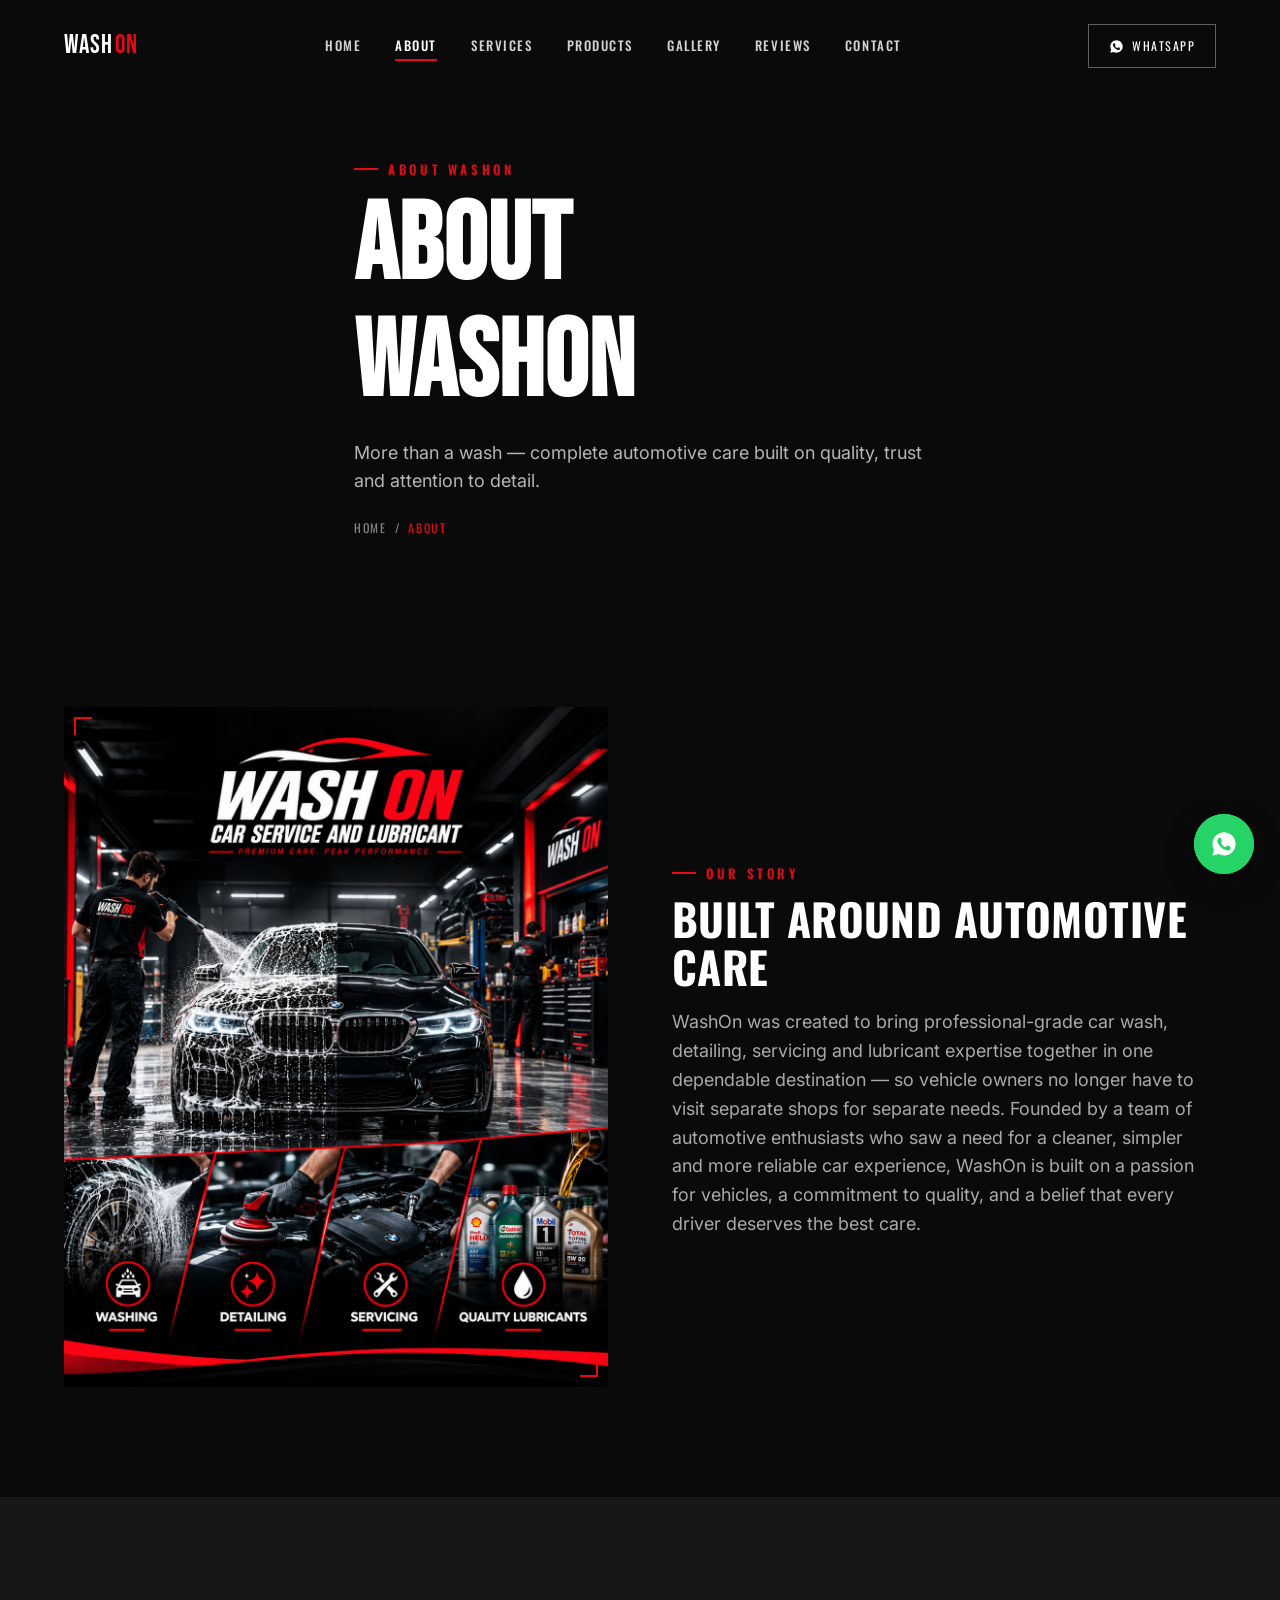
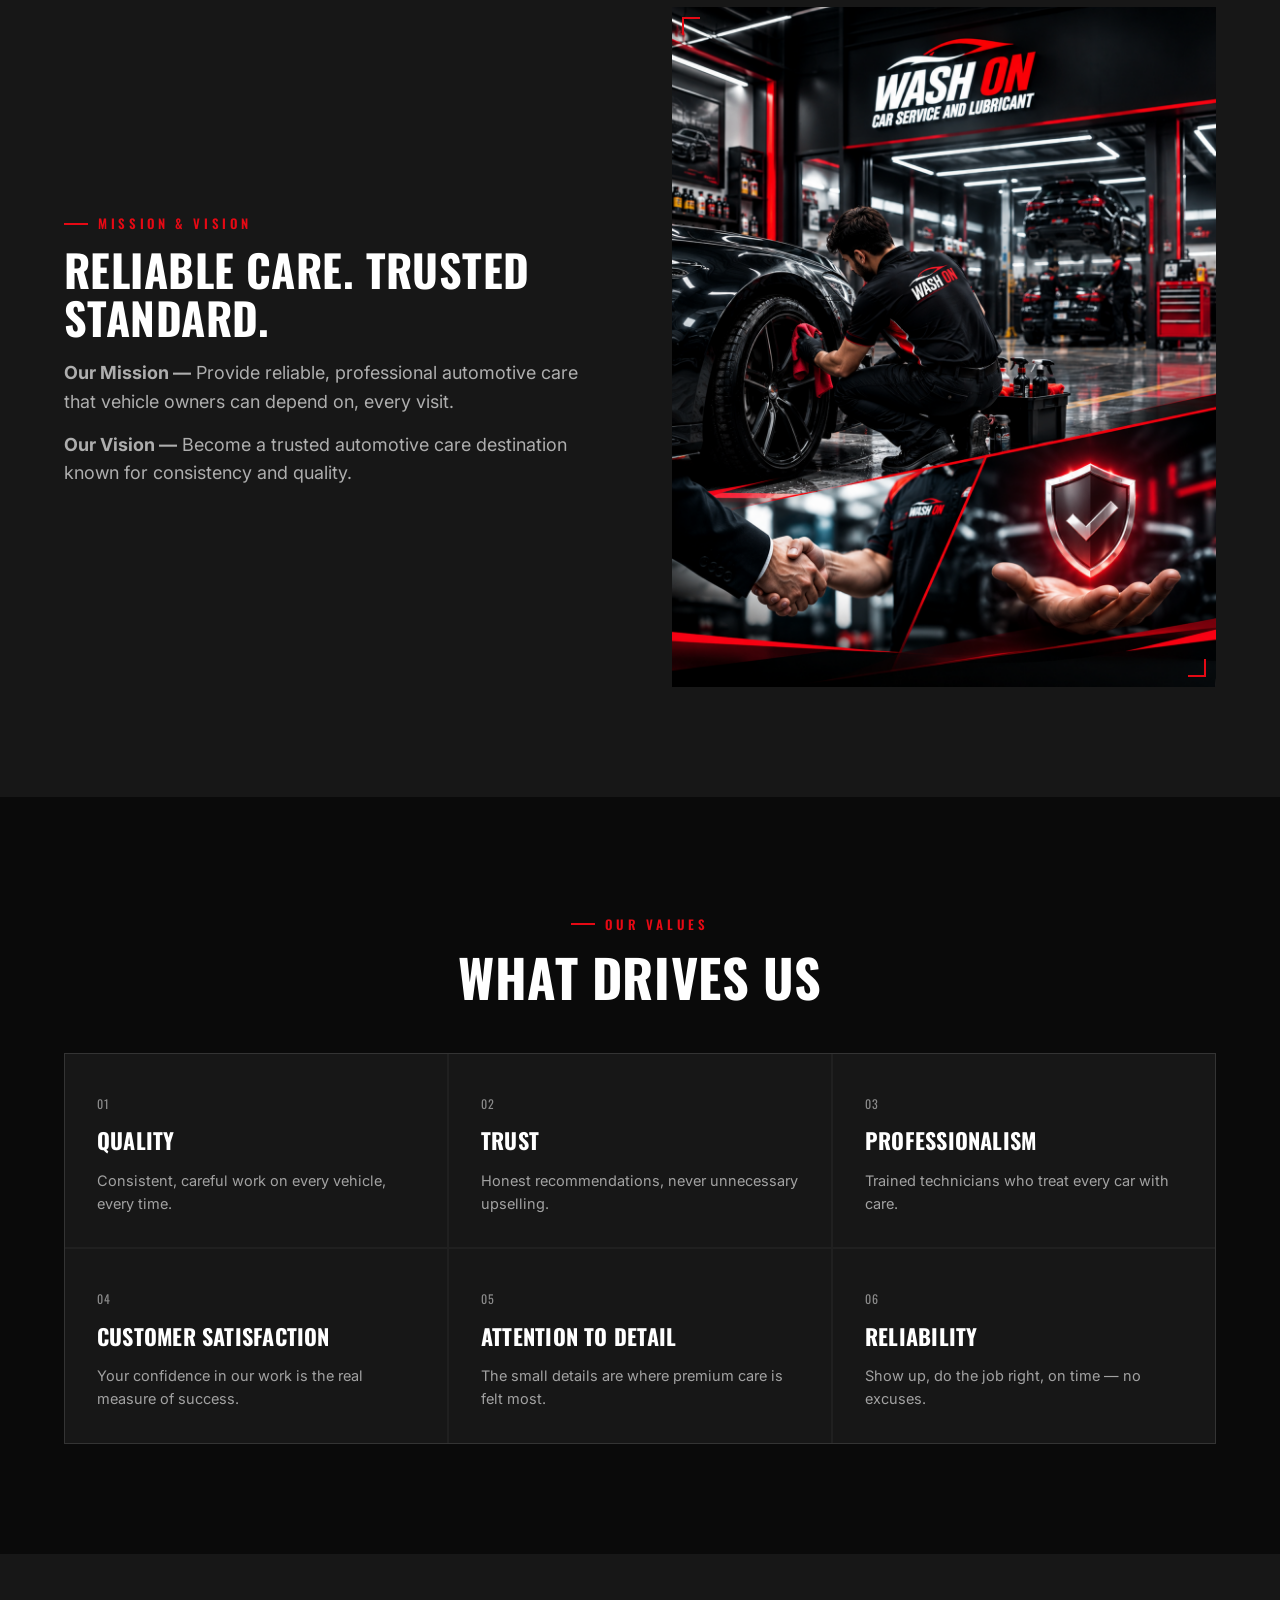
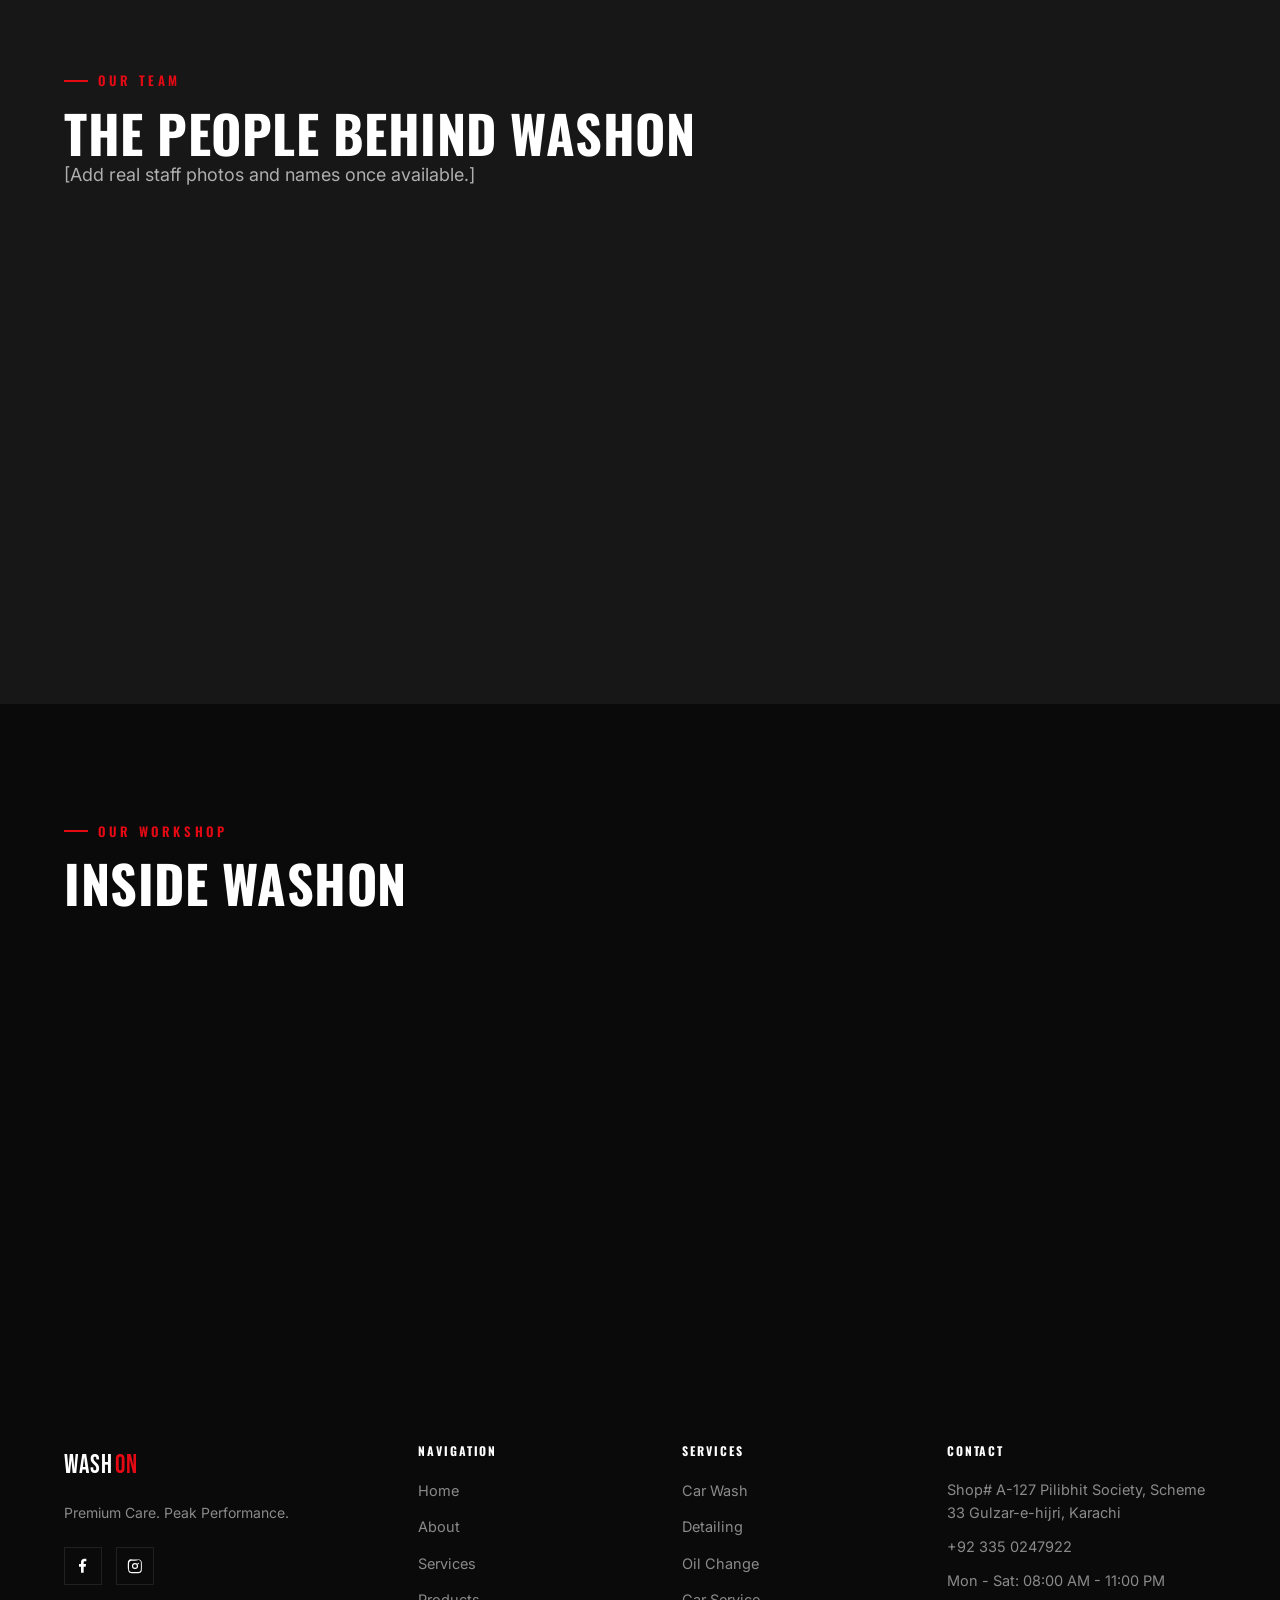
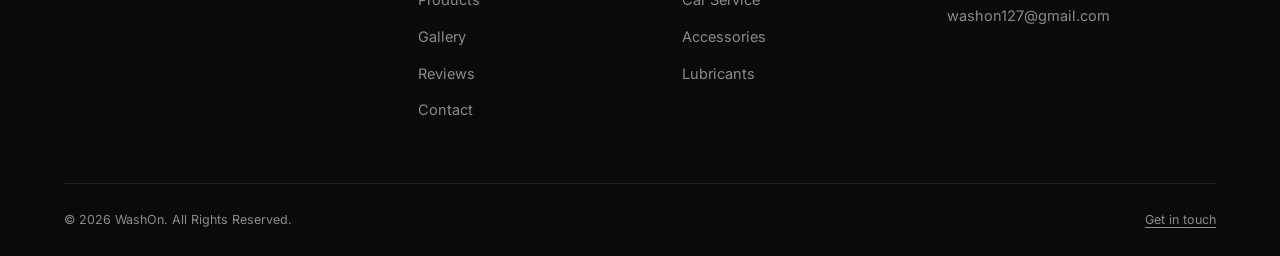
<file: about.html>
<!DOCTYPE html>
<html lang="en">
<head>
<meta charset="UTF-8">
<meta name="viewport" content="width=device-width, initial-scale=1.0">
<title>About WashOn | Premium Automotive Care</title>
<meta name="description" content="Learn about WashOn's mission, vision and values — a professional automotive service built around quality, trust and attention to detail.">
<link rel="canonical" href="https://carwashon.com/about.html">
<meta property="og:type" content="website">
<meta property="og:title" content="About WashOn | Premium Automotive Care">
<meta property="og:description" content="More than a wash — complete car care built on quality, trust and professionalism.">
<meta property="og:url" content="https://carwashon.com/about.html">
<link rel="icon" href="assets/icons/favicon.png" type="image/svg+xml">
<link rel="stylesheet" href="css/style.css">
<link rel="stylesheet" href="css/animations.css">
<link rel="stylesheet" href="css/responsive.css">
</head>
<body>

<div id="loader" aria-hidden="true">
  <div class="loader-mark">WASH<span>ON</span></div>
  <div class="loader-tag">Premium Care. Peak Performance.</div>
  <div class="loader-line"></div>
</div>
<div id="page-transition"></div>
<div id="scroll-progress"></div>

<header class="site-header">
  <div class="container">
    <a href="index.html" class="logo">WASH<span>ON</span></a>
    <nav class="main-nav">
      <ul>
        <li><a href="index.html">Home</a></li>
        <li><a href="about.html">About</a></li>
        <li><a href="services.html">Services</a></li>
        <li><a href="products.html">Products</a></li>
        <li><a href="gallery.html">Gallery</a></li>
        <li><a href="reviews.html">Reviews</a></li>
        <li><a href="contact.html">Contact</a></li>
      </ul>
    </nav>
    <div class="header-cta">
      <a href="#" class="header-whatsapp" data-whatsapp-link>
        <svg viewBox="0 0 24 24" fill="currentColor"><path d="M12.04 2C6.58 2 2.13 6.45 2.13 11.91c0 1.75.46 3.45 1.32 4.95L2.05 22l5.32-1.39a9.9 9.9 0 0 0 4.67 1.19h.01c5.46 0 9.9-4.45 9.9-9.9C21.95 6.45 17.5 2 12.04 2Zm5.8 14.13c-.24.68-1.4 1.3-1.93 1.38-.5.08-1.12.11-1.8-.11-.42-.13-.96-.31-1.65-.6-2.9-1.25-4.8-4.16-4.94-4.35-.14-.19-1.18-1.57-1.18-3 0-1.42.75-2.12 1.02-2.41.27-.29.58-.36.78-.36.19 0 .39 0 .56.01.18.01.42-.07.65.5.24.58.82 2 .89 2.15.07.15.11.32.02.51-.09.19-.14.3-.28.46-.14.16-.29.36-.42.48-.14.13-.28.28-.12.55.16.27.71 1.17 1.52 1.89 1.05.93 1.93 1.22 2.2 1.36.27.14.43.11.59-.07.16-.18.68-.79.87-1.06.18-.27.36-.22.6-.13.24.09 1.55.73 1.82.87.27.13.44.19.51.3.07.11.07.63-.17 1.31Z"/></svg>
        WhatsApp
      </a>
    </div>
    <button class="hamburger" aria-label="Open menu" aria-expanded="false">
      <span></span><span></span><span></span>
    </button>
  </div>
</header>

<nav class="mobile-nav" aria-hidden="true">
  <ul>
    <li><a href="index.html">Home</a></li>
    <li><a href="about.html">About</a></li>
    <li><a href="services.html">Services</a></li>
    <li><a href="products.html">Products</a></li>
    <li><a href="gallery.html">Gallery</a></li>
    <li><a href="reviews.html">Reviews</a></li>
    <li><a href="contact.html">Contact</a></li>
  </ul>
  <a href="#" class="btn btn-primary" data-whatsapp-link>Message on WhatsApp</a>
</nav>

<main id="main-content">

  <section class="page-hero">
    <div class="ph-bg"><div class="photo ph-fallback" data-label="WashOn"></div></div>
    <div class="container">
      <p class="eyebrow">About WashOn</p>
      <h1>About<br>WashOn</h1>
      <p class="lead">More than a wash — complete automotive care built on quality, trust and attention to detail.</p>
      <div class="breadcrumb"><a href="index.html">Home</a><span>/</span><span class="accent">About</span></div>
    </div>
  </section>

  <!-- OUR STORY -->
  <section class="section">
    <div class="container split">
      <div class="split-media photo hud" data-reveal="left" data-label="Our Story">
        <img src="assets\images\about-washon.png" alt="WashOn team at work" loading="lazy">
      </div>
      <div class="split-copy" data-reveal="right">
        <p class="eyebrow">Our Story</p>
        <h2>Built Around Automotive Care</h2>
        <p class="lead">WashOn was created to bring professional-grade car wash, detailing, servicing and lubricant expertise together in one dependable destination — so vehicle owners no longer have to visit separate shops for separate needs. Founded by a team of automotive enthusiasts who saw a need for a cleaner, simpler and more reliable car experience, WashOn is built on a passion for vehicles, a commitment to quality, and a belief that every driver deserves the best care.</p>
      </div>
    </div>
  </section>

  <!-- MISSION / VISION -->
  <section class="section light-bg">
    <div class="container split reverse">
      <div class="split-copy" data-reveal="left">
        <p class="eyebrow">Mission &amp; Vision</p>
        <h2>Reliable Care. Trusted Standard.</h2>
        <p class="lead"><strong>Our Mission —</strong> Provide reliable, professional automotive care that vehicle owners can depend on, every visit.</p>
        <p class="lead" style="margin-top:14px"><strong>Our Vision —</strong> Become a trusted automotive care destination known for consistency and quality.</p>
      </div>
      <div class="split-media photo hud" data-reveal="right" data-label="Our Mission">
        <img src="assets\images\service-bay.png" alt="WashOn service bay" loading="lazy">
      </div>
    </div>
  </section>

  <!-- VALUES -->
<section class="section">
  <style>
    #our-values .services-grid {
      display: grid !important;
      grid-template-columns: repeat(3, 1fr) !important;
      gap: 24px;
    }
    @media (max-width: 900px) {
      #our-values .services-grid {
        grid-template-columns: repeat(2, 1fr) !important;
      }
    }
    @media (max-width: 600px) {
      #our-values .services-grid {
        grid-template-columns: 1fr !important;
      }
    }
  </style>

  <div class="container">
    <div class="section-head center">
      <p class="eyebrow">Our Values</p>
      <h2>What Drives Us</h2>
    </div>
    <div class="services-grid">
      <article class="service-card">
        <span class="sc-num">01</span>
        <h3>Quality</h3>
        <p>Consistent, careful work on every vehicle, every time.</p>
      </article>
      <article class="service-card">
        <span class="sc-num">02</span>
        <h3>Trust</h3>
        <p>Honest recommendations, never unnecessary upselling.</p>
      </article>
      <article class="service-card">
        <span class="sc-num">03</span>
        <h3>Professionalism</h3>
        <p>Trained technicians who treat every car with care.</p>
      </article>
      <article class="service-card">
        <span class="sc-num">04</span>
        <h3>Customer Satisfaction</h3>
        <p>Your confidence in our work is the real measure of success.</p>
      </article>
      <article class="service-card">
        <span class="sc-num">05</span>
        <h3>Attention to Detail</h3>
        <p>The small details are where premium care is felt most.</p>
      </article>
      <article class="service-card">
        <span class="sc-num">06</span>
        <h3>Reliability</h3>
        <p>Show up, do the job right, on time — no excuses.</p>
      </article>
    </div>
  </div>
</section>

  <!-- TEAM -->
  <section class="section light-bg">
    <div class="container">
      <div class="section-head" data-reveal="up">
        <p class="eyebrow">Our Team</p>
        <h2>The People Behind WashOn</h2>
        <p class="lead">[Add real staff photos and names once available.]</p>
      </div>
      <div class="products-grid" data-stagger>
        <div class="product-card hud">
          <div class="photo pc-photo" data-label="Team"><img src="https://loremflickr.com/600/600/mechanic,portrait?lock=303" alt="WashOn technician" loading="lazy"></div>
          <div class="pc-body"><span class="pc-cat">Technician</span><h3>[Team Member Name]</h3></div>
        </div>
        <div class="product-card hud">
          <div class="photo pc-photo" data-label="Team"><img src="https://loremflickr.com/600/600/mechanic,work?lock=304" alt="WashOn technician" loading="lazy"></div>
          <div class="pc-body"><span class="pc-cat">Detailing Specialist</span><h3>[Team Member Name]</h3></div>
        </div>
        <div class="product-card hud">
          <div class="photo pc-photo" data-label="Team"><img src="https://loremflickr.com/600/600/autotechnician?lock=305" alt="WashOn technician" loading="lazy"></div>
          <div class="pc-body"><span class="pc-cat">Service Advisor</span><h3>[Team Member Name]</h3></div>
        </div>
        <div class="product-card hud">
          <div class="photo pc-photo" data-label="Team"><img src="https://loremflickr.com/600/600/carworkshop,staff?lock=306" alt="WashOn technician" loading="lazy"></div>
          <div class="pc-body"><span class="pc-cat">Workshop Lead</span><h3>[Team Member Name]</h3></div>
        </div>
      </div>
    </div>
  </section>

  <!-- WORKSHOP -->
  <section class="section">
    <div class="container">
      <div class="section-head" data-reveal="up">
        <p class="eyebrow">Our Workshop</p>
        <h2>Inside WashOn</h2>
      </div>
      <div class="gallery-grid" data-stagger>
        <a class="g-item hud" href="gallery.html"><div class="photo" data-label="Washing Area"><img src="https://loremflickr.com/700/700/carwashbay?lock=307" alt="Washing area" loading="lazy"></div><span class="g-item-cat">Washing Area</span></a>
        <a class="g-item hud" href="gallery.html"><div class="photo" data-label="Detailing Area"><img src="https://loremflickr.com/700/700/detailingbay?lock=308" alt="Detailing area" loading="lazy"></div><span class="g-item-cat">Detailing Area</span></a>
        <a class="g-item hud" href="gallery.html"><div class="photo" data-label="Oil Change Area"><img src="https://loremflickr.com/700/700/oilchangebay?lock=309" alt="Oil change area" loading="lazy"></div><span class="g-item-cat">Oil Change Area</span></a>
        <a class="g-item hud" href="gallery.html"><div class="photo" data-label="Equipment"><img src="https://loremflickr.com/700/700/garageequipment?lock=310" alt="Workshop equipment" loading="lazy"></div><span class="g-item-cat">Equipment</span></a>
      </div>
    </div>
  </section>

</main>

<footer class="site-footer">
  <div class="container">
    <div class="footer-grid">
      <div class="footer-brand">
        <a href="index.html" class="logo">WASH<span>ON</span></a>
        <p>Premium Care. Peak Performance.</p>
        <div class="footer-social">
          <a href="#" aria-label="Facebook" data-facebook><svg viewBox="0 0 24 24"><path d="M13 22v-9h3l.5-4H13V7c0-1.2.4-2 2.2-2H17V1.3C16.6 1.2 15.4 1 14 1c-3 0-5 1.8-5 5.2V9H6v4h3v9h4z"/></svg></a>
          <a href="#" aria-label="Instagram" data-instagram><svg viewBox="0 0 24 24"><path d="M12 2.2c3.2 0 3.6 0 4.8.07 1.2.06 2 .25 2.5.42.6.24 1 .53 1.5 1s.8.9 1 1.5c.17.5.36 1.3.42 2.5.07 1.2.07 1.6.07 4.8s0 3.6-.07 4.8c-.06 1.2-.25 2-.42 2.5a4 4 0 0 1-1 1.5 4 4 0 0 1-1.5 1c-.5.17-1.3.36-2.5.42-1.2.07-1.6.07-4.8.07s-3.6 0-4.8-.07c-1.2-.06-2-.25-2.5-.42a4 4 0 0 1-1.5-1 4 4 0 0 1-1-1.5c-.17-.5-.36-1.3-.42-2.5C1.2 15.6 1.2 15.2 1.2 12s0-3.6.07-4.8c.06-1.2.25-2 .42-2.5a4 4 0 0 1 1-1.5 4 4 0 0 1 1.5-1c.5-.17 1.3-.36 2.5-.42C7.9 2.2 8.3 2.2 12 2.2zm0 1.8c-3.15 0-3.52 0-4.76.07-1 .05-1.5.2-1.86.34-.47.18-.8.4-1.15.75s-.57.68-.75 1.15c-.14.36-.3.87-.34 1.86C3.02 8.4 3 8.77 3 12s0 3.52.07 4.76c.05 1 .2 1.5.34 1.86.18.47.4.8.75 1.15s.68.57 1.15.75c.36.14.87.3 1.86.34 1.24.07 1.6.07 4.76.07s3.52 0 4.76-.07c1-.05 1.5-.2 1.86-.34.47-.18.8-.4 1.15-.75s.57-.68.75-1.15c.14-.36.3-.87.34-1.86.07-1.24.07-1.6.07-4.76s0-3.52-.07-4.76c-.05-1-.2-1.5-.34-1.86a2.2 2.2 0 0 0-.75-1.15 2.2 2.2 0 0 0-1.15-.75c-.36-.14-.87-.3-1.86-.34C15.52 4 15.15 4 12 4zm0 3.4a4.6 4.6 0 1 1 0 9.2 4.6 4.6 0 0 1 0-9.2zm0 1.8a2.8 2.8 0 1 0 0 5.6 2.8 2.8 0 0 0 0-5.6zm4.8-2a1.1 1.1 0 1 1 0 2.2 1.1 1.1 0 0 1 0-2.2z"/></svg></a>
        </div>
      </div>
      <div class="footer-col">
        <h4>Navigation</h4>
        <ul>
          <li><a href="index.html">Home</a></li>
          <li><a href="about.html">About</a></li>
          <li><a href="services.html">Services</a></li>
          <li><a href="products.html">Products</a></li>
          <li><a href="gallery.html">Gallery</a></li>
          <li><a href="reviews.html">Reviews</a></li>
          <li><a href="contact.html">Contact</a></li>
        </ul>
      </div>
      <div class="footer-col">
        <h4>Services</h4>
        <ul>
          <li><a href="services.html#car-wash">Car Wash</a></li>
          <li><a href="services.html#car-detailing">Detailing</a></li>
          <li><a href="services.html#oil-change">Oil Change</a></li>
          <li><a href="services.html#car-service">Car Service</a></li>
          <li><a href="services.html#car-accessories">Accessories</a></li>
          <li><a href="services.html#quality-lubricants">Lubricants</a></li>
        </ul>
      </div>
      <div class="footer-col">
        <h4>Contact</h4>
        <ul>
          <li class="muted" data-address>[ADD BUSINESS ADDRESS]</li>
          <li class="muted" data-phone-text>[ADD PHONE NUMBER]</li>
          <li class="muted" data-hours>[ADD OPENING HOURS]</li>
          <li><a href="mailto:info@carwashon.com" data-email>info@carwashon.com</a></li>
        </ul>
      </div>
    </div>
    <div class="footer-bottom">
      <span>&copy; <span data-year>2026</span> WashOn. All Rights Reserved.</span>
      <a href="contact.html">Get in touch</a>
    </div>
  </div>
</footer>

<a href="#" class="wa-float" data-whatsapp-link aria-label="Chat with WashOn on WhatsApp">
  <svg viewBox="0 0 24 24"><path d="M12.04 2C6.58 2 2.13 6.45 2.13 11.91c0 1.75.46 3.45 1.32 4.95L2.05 22l5.32-1.39a9.9 9.9 0 0 0 4.67 1.19h.01c5.46 0 9.9-4.45 9.9-9.9C21.95 6.45 17.5 2 12.04 2Zm5.8 14.13c-.24.68-1.4 1.3-1.93 1.38-.5.08-1.12.11-1.8-.11-.42-.13-.96-.31-1.65-.6-2.9-1.25-4.8-4.16-4.94-4.35-.14-.19-1.18-1.57-1.18-3 0-1.42.75-2.12 1.02-2.41.27-.29.58-.36.78-.36.19 0 .39 0 .56.01.18.01.42-.07.65.5.24.58.82 2 .89 2.15.07.15.11.32.02.51-.09.19-.14.3-.28.46-.14.16-.29.36-.42.48-.14.13-.28.28-.12.55.16.27.71 1.17 1.52 1.89 1.05.93 1.93 1.22 2.2 1.36.27.14.43.11.59-.07.16-.18.68-.79.87-1.06.18-.27.36-.22.6-.13.24.09 1.55.73 1.82.87.27.13.44.19.51.3.07.11.07.63-.17 1.31Z"/></svg>
  <span class="wa-tooltip">Chat on WhatsApp</span>
</a>

<script src="js/main.js"></script>
<script src="js/animations.js"></script>
</body>
</html>
</file>
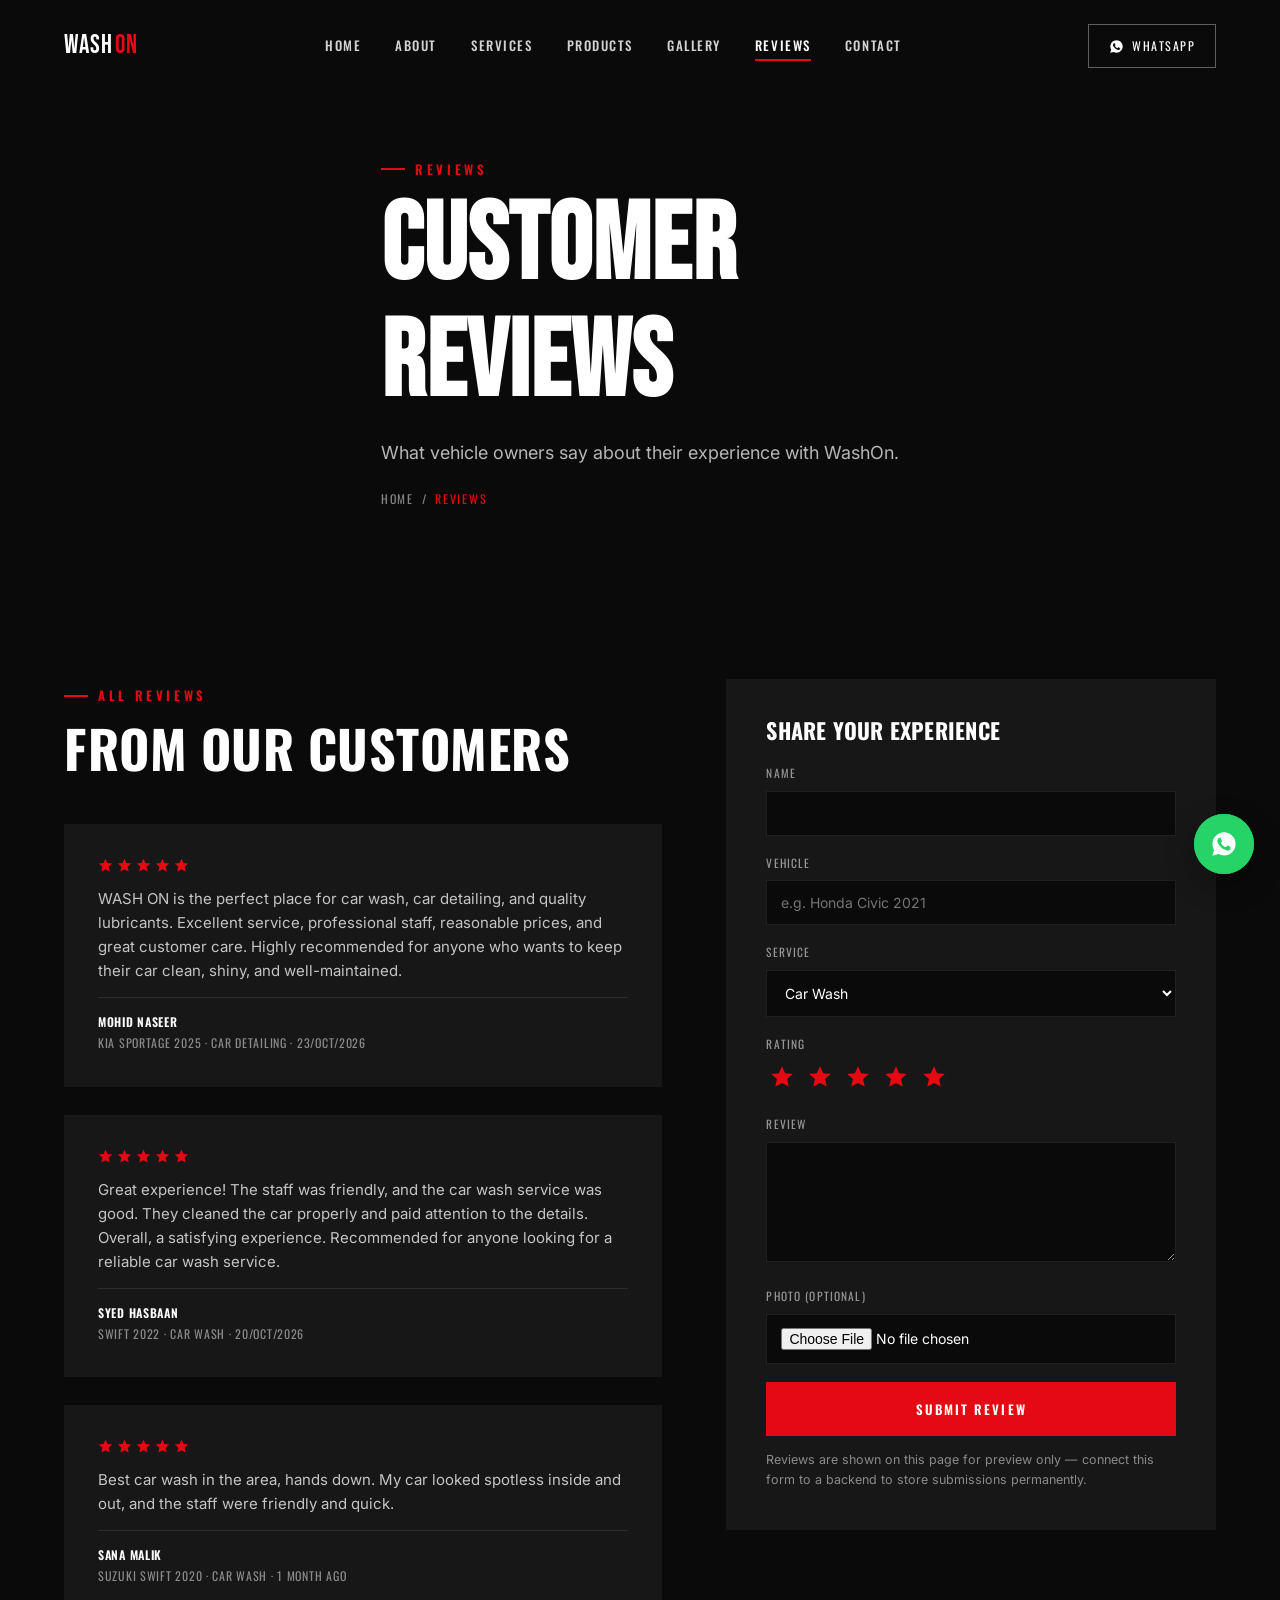
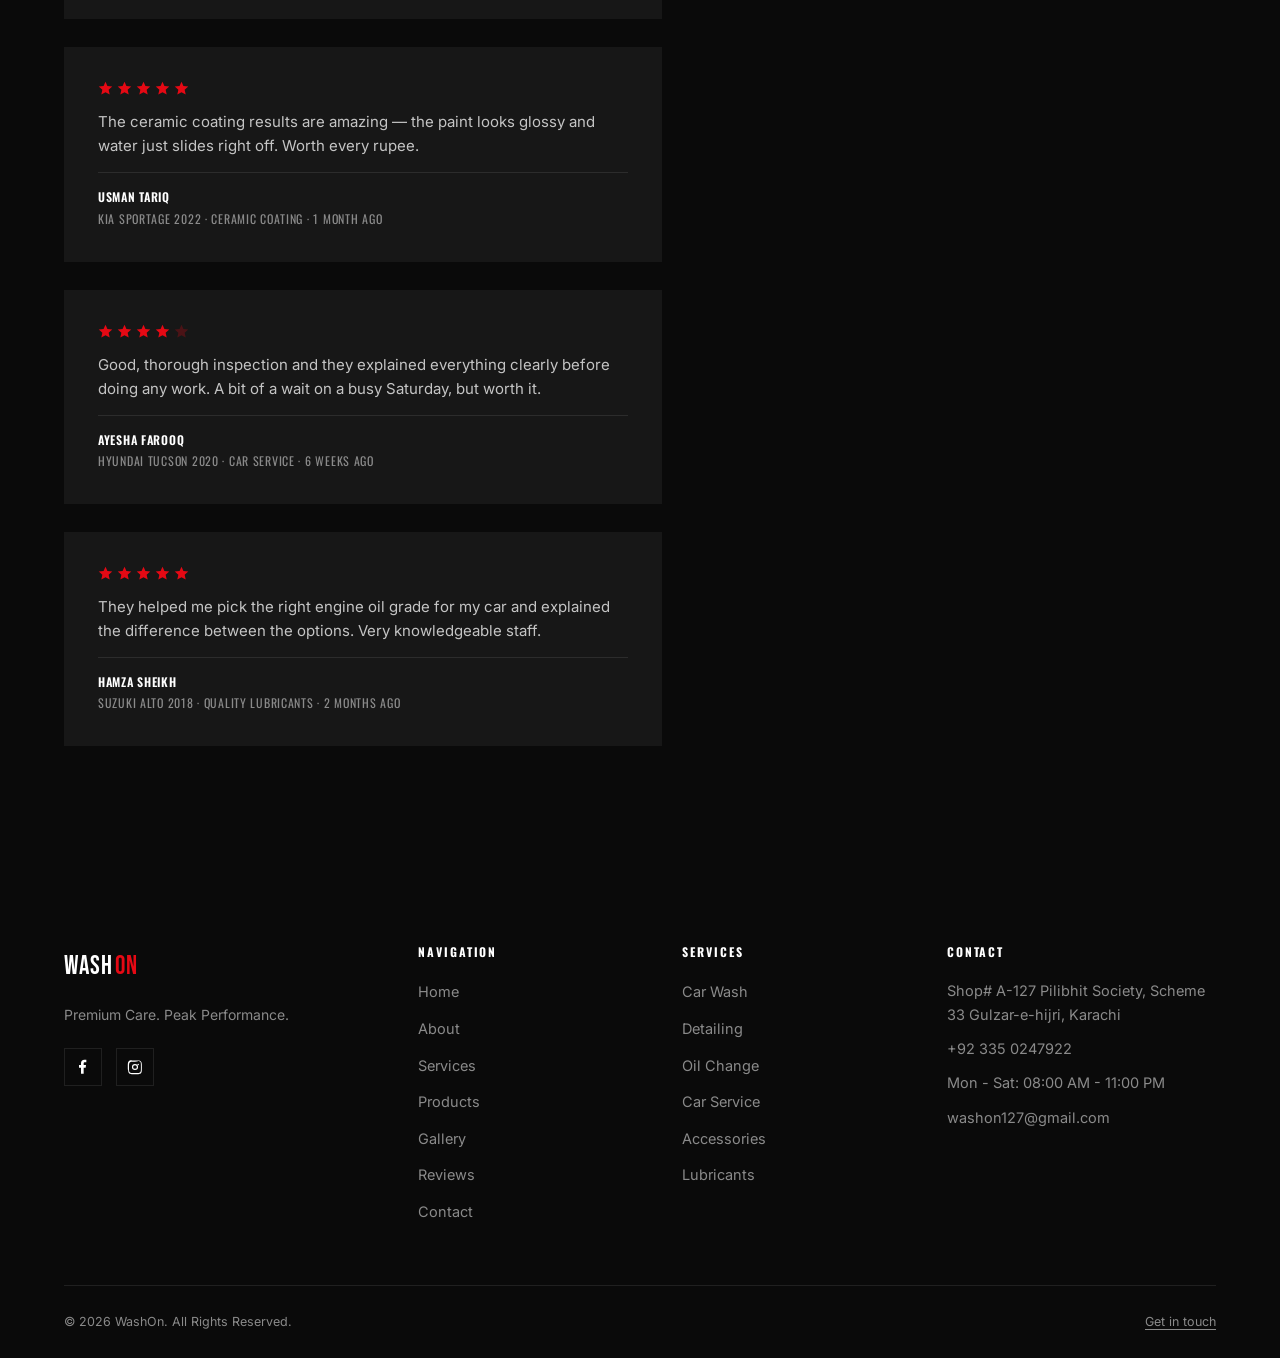
<file: reviews.html>
<!DOCTYPE html>
<html lang="en">
<head>
<meta charset="UTF-8">
<meta name="viewport" content="width=device-width, initial-scale=1.0">
<title>Reviews | WashOn — Customer Feedback</title>
<meta name="description" content="Read what WashOn customers say about our car wash, detailing, oil change and servicing work, and share your own review.">
<link rel="canonical" href="https://carwashon.com/reviews.html">
<meta property="og:type" content="website">
<meta property="og:title" content="Reviews | WashOn — Customer Feedback">
<meta property="og:description" content="Read what WashOn customers say about our car wash, detailing, oil change and servicing work, and share your own review.">
<meta property="og:url" content="https://carwashon.com/reviews.html">
<link rel="icon" href="assets/icons/favicon.png" type="image/svg+xml">
<link rel="stylesheet" href="css/style.css">
<link rel="stylesheet" href="css/animations.css">
<link rel="stylesheet" href="css/responsive.css">
</head>
<body>

<div id="loader" aria-hidden="true">
  <div class="loader-mark">WASH<span>ON</span></div>
  <div class="loader-tag">Premium Care. Peak Performance.</div>
  <div class="loader-line"></div>
</div>
<div id="page-transition"></div>
<div id="scroll-progress"></div>

<header class="site-header">
  <div class="container">
    <a href="index.html" class="logo">WASH<span>ON</span></a>
    <nav class="main-nav">
      <ul>
        <li><a href="index.html">Home</a></li>
        <li><a href="about.html">About</a></li>
        <li><a href="services.html">Services</a></li>
        <li><a href="products.html">Products</a></li>
        <li><a href="gallery.html">Gallery</a></li>
        <li><a href="reviews.html">Reviews</a></li>
        <li><a href="contact.html">Contact</a></li>
      </ul>
    </nav>
    <div class="header-cta">
      <a href="#" class="header-whatsapp" data-whatsapp-link>
        <svg viewBox="0 0 24 24" fill="currentColor"><path d="M12.04 2C6.58 2 2.13 6.45 2.13 11.91c0 1.75.46 3.45 1.32 4.95L2.05 22l5.32-1.39a9.9 9.9 0 0 0 4.67 1.19h.01c5.46 0 9.9-4.45 9.9-9.9C21.95 6.45 17.5 2 12.04 2Zm5.8 14.13c-.24.68-1.4 1.3-1.93 1.38-.5.08-1.12.11-1.8-.11-.42-.13-.96-.31-1.65-.6-2.9-1.25-4.8-4.16-4.94-4.35-.14-.19-1.18-1.57-1.18-3 0-1.42.75-2.12 1.02-2.41.27-.29.58-.36.78-.36.19 0 .39 0 .56.01.18.01.42-.07.65.5.24.58.82 2 .89 2.15.07.15.11.32.02.51-.09.19-.14.3-.28.46-.14.16-.29.36-.42.48-.14.13-.28.28-.12.55.16.27.71 1.17 1.52 1.89 1.05.93 1.93 1.22 2.2 1.36.27.14.43.11.59-.07.16-.18.68-.79.87-1.06.18-.27.36-.22.6-.13.24.09 1.55.73 1.82.87.27.13.44.19.51.3.07.11.07.63-.17 1.31Z"/></svg>
        WhatsApp
      </a>
    </div>
    <button class="hamburger" aria-label="Open menu" aria-expanded="false">
      <span></span><span></span><span></span>
    </button>
  </div>
</header>

<nav class="mobile-nav" aria-hidden="true">
  <ul>
    <li><a href="index.html">Home</a></li>
    <li><a href="about.html">About</a></li>
    <li><a href="services.html">Services</a></li>
    <li><a href="products.html">Products</a></li>
    <li><a href="gallery.html">Gallery</a></li>
    <li><a href="reviews.html">Reviews</a></li>
    <li><a href="contact.html">Contact</a></li>
  </ul>
  <a href="#" class="btn btn-primary" data-whatsapp-link>Message on WhatsApp</a>
</nav>

<main id="main-content">

  <section class="page-hero">
    <div class="ph-bg"><div class="photo ph-fallback" data-label="Reviews"></div></div>
    <div class="container">
      <p class="eyebrow">Reviews</p>
      <h1>Customer<br>Reviews</h1>
      <p class="lead">What vehicle owners say about their experience with WashOn.</p>
      <div class="breadcrumb"><a href="index.html">Home</a><span>/</span><span class="accent">Reviews</span></div>
    </div>
  </section>

  <section class="section">
    <div class="container review-layout">
      <div>
        <div class="section-head" data-reveal="up">
          <p class="eyebrow">All Reviews</p>
          <h2>From Our Customers</h2>
        </div>
        <div class="reviews-grid" id="reviews-grid" data-stagger style="grid-template-columns:1fr"></div>
      </div>

      <div data-reveal="up">
        <div class="review-form-card">
          <h3>Share Your Experience</h3>
          <form id="review-form">
            <div class="form-row">
              <label for="rv-name">Name</label>
              <input type="text" id="rv-name" name="name" required>
            </div>
            <div class="form-row">
              <label for="rv-vehicle">Vehicle</label>
              <input type="text" id="rv-vehicle" name="vehicle" placeholder="e.g. Honda Civic 2021">
            </div>
            <div class="form-row">
              <label for="rv-service">Service</label>
              <select id="rv-service" name="service">
                <option>Car Wash</option>
                <option>Car Detailing</option>
                <option>Oil Change</option>
                <option>Car Service</option>
                <option>Car Accessories</option>
                <option>Quality Lubricants</option>
              </select>
            </div>
            <div class="form-row">
              <label>Rating</label>
              <div class="star-select">
                <input type="radio" name="rating" id="r5" value="5" checked><label for="r5"><svg viewBox="0 0 20 20"><path d="M10 1l2.6 5.8 6.4.6-4.8 4.2 1.4 6.3L10 14.9 4.4 17.9l1.4-6.3L1 7.4l6.4-.6z"/></svg></label>
                <input type="radio" name="rating" id="r4" value="4"><label for="r4"><svg viewBox="0 0 20 20"><path d="M10 1l2.6 5.8 6.4.6-4.8 4.2 1.4 6.3L10 14.9 4.4 17.9l1.4-6.3L1 7.4l6.4-.6z"/></svg></label>
                <input type="radio" name="rating" id="r3" value="3"><label for="r3"><svg viewBox="0 0 20 20"><path d="M10 1l2.6 5.8 6.4.6-4.8 4.2 1.4 6.3L10 14.9 4.4 17.9l1.4-6.3L1 7.4l6.4-.6z"/></svg></label>
                <input type="radio" name="rating" id="r2" value="2"><label for="r2"><svg viewBox="0 0 20 20"><path d="M10 1l2.6 5.8 6.4.6-4.8 4.2 1.4 6.3L10 14.9 4.4 17.9l1.4-6.3L1 7.4l6.4-.6z"/></svg></label>
                <input type="radio" name="rating" id="r1" value="1"><label for="r1"><svg viewBox="0 0 20 20"><path d="M10 1l2.6 5.8 6.4.6-4.8 4.2 1.4 6.3L10 14.9 4.4 17.9l1.4-6.3L1 7.4l6.4-.6z"/></svg></label>
              </div>
            </div>
            <div class="form-row">
              <label for="rv-review">Review</label>
              <textarea id="rv-review" name="review" required></textarea>
            </div>
            <div class="form-row">
              <label for="rv-photo">Photo (optional)</label>
              <input type="file" id="rv-photo" name="photo" accept="image/*">
            </div>
            <button type="submit" class="btn btn-primary btn-block">Submit Review</button>
            <p class="form-note">Reviews are shown on this page for preview only — connect this form to a backend to store submissions permanently.</p>
          </form>
          <div class="review-success" id="review-success" hidden>Thank you for your feedback!</div>
        </div>
      </div>
    </div>
  </section>
</main>

<footer class="site-footer">
  <div class="container">
    <div class="footer-grid">
      <div class="footer-brand">
        <a href="index.html" class="logo">WASH<span>ON</span></a>
        <p>Premium Care. Peak Performance.</p>
        <div class="footer-social">
          <a href="#" aria-label="Facebook" data-facebook><svg viewBox="0 0 24 24"><path d="M13 22v-9h3l.5-4H13V7c0-1.2.4-2 2.2-2H17V1.3C16.6 1.2 15.4 1 14 1c-3 0-5 1.8-5 5.2V9H6v4h3v9h4z"/></svg></a>
          <a href="#" aria-label="Instagram" data-instagram><svg viewBox="0 0 24 24"><path d="M12 2.2c3.2 0 3.6 0 4.8.07 1.2.06 2 .25 2.5.42.6.24 1 .53 1.5 1s.8.9 1 1.5c.17.5.36 1.3.42 2.5.07 1.2.07 1.6.07 4.8s0 3.6-.07 4.8c-.06 1.2-.25 2-.42 2.5a4 4 0 0 1-1 1.5 4 4 0 0 1-1.5 1c-.5.17-1.3.36-2.5.42-1.2.07-1.6.07-4.8.07s-3.6 0-4.8-.07c-1.2-.06-2-.25-2.5-.42a4 4 0 0 1-1.5-1 4 4 0 0 1-1-1.5c-.17-.5-.36-1.3-.42-2.5C1.2 15.6 1.2 15.2 1.2 12s0-3.6.07-4.8c.06-1.2.25-2 .42-2.5a4 4 0 0 1 1-1.5 4 4 0 0 1 1.5-1c.5-.17 1.3-.36 2.5-.42C7.9 2.2 8.3 2.2 12 2.2zm0 1.8c-3.15 0-3.52 0-4.76.07-1 .05-1.5.2-1.86.34-.47.18-.8.4-1.15.75s-.57.68-.75 1.15c-.14.36-.3.87-.34 1.86C3.02 8.4 3 8.77 3 12s0 3.52.07 4.76c.05 1 .2 1.5.34 1.86.18.47.4.8.75 1.15s.68.57 1.15.75c.36.14.87.3 1.86.34 1.24.07 1.6.07 4.76.07s3.52 0 4.76-.07c1-.05 1.5-.2 1.86-.34.47-.18.8-.4 1.15-.75s.57-.68.75-1.15c.14-.36.3-.87.34-1.86.07-1.24.07-1.6.07-4.76s0-3.52-.07-4.76c-.05-1-.2-1.5-.34-1.86a2.2 2.2 0 0 0-.75-1.15 2.2 2.2 0 0 0-1.15-.75c-.36-.14-.87-.3-1.86-.34C15.52 4 15.15 4 12 4zm0 3.4a4.6 4.6 0 1 1 0 9.2 4.6 4.6 0 0 1 0-9.2zm0 1.8a2.8 2.8 0 1 0 0 5.6 2.8 2.8 0 0 0 0-5.6zm4.8-2a1.1 1.1 0 1 1 0 2.2 1.1 1.1 0 0 1 0-2.2z"/></svg></a>
        </div>
      </div>
      <div class="footer-col">
        <h4>Navigation</h4>
        <ul>
          <li><a href="index.html">Home</a></li>
          <li><a href="about.html">About</a></li>
          <li><a href="services.html">Services</a></li>
          <li><a href="products.html">Products</a></li>
          <li><a href="gallery.html">Gallery</a></li>
          <li><a href="reviews.html">Reviews</a></li>
          <li><a href="contact.html">Contact</a></li>
        </ul>
      </div>
      <div class="footer-col">
        <h4>Services</h4>
        <ul>
          <li><a href="services.html#car-wash">Car Wash</a></li>
          <li><a href="services.html#car-detailing">Detailing</a></li>
          <li><a href="services.html#oil-change">Oil Change</a></li>
          <li><a href="services.html#car-service">Car Service</a></li>
          <li><a href="services.html#car-accessories">Accessories</a></li>
          <li><a href="services.html#quality-lubricants">Lubricants</a></li>
        </ul>
      </div>
      <div class="footer-col">
        <h4>Contact</h4>
        <ul>
          <li class="muted" data-address>[ADD BUSINESS ADDRESS]</li>
          <li class="muted" data-phone-text>[ADD PHONE NUMBER]</li>
          <li class="muted" data-hours>[ADD OPENING HOURS]</li>
          <li><a href="mailto:info@carwashon.com" data-email>info@carwashon.com</a></li>
        </ul>
      </div>
    </div>
    <div class="footer-bottom">
      <span>&copy; <span data-year>2026</span> WashOn. All Rights Reserved.</span>
      <a href="contact.html">Get in touch</a>
    </div>
  </div>
</footer>

<a href="#" class="wa-float" data-whatsapp-link aria-label="Chat with WashOn on WhatsApp">
  <svg viewBox="0 0 24 24"><path d="M12.04 2C6.58 2 2.13 6.45 2.13 11.91c0 1.75.46 3.45 1.32 4.95L2.05 22l5.32-1.39a9.9 9.9 0 0 0 4.67 1.19h.01c5.46 0 9.9-4.45 9.9-9.9C21.95 6.45 17.5 2 12.04 2Zm5.8 14.13c-.24.68-1.4 1.3-1.93 1.38-.5.08-1.12.11-1.8-.11-.42-.13-.96-.31-1.65-.6-2.9-1.25-4.8-4.16-4.94-4.35-.14-.19-1.18-1.57-1.18-3 0-1.42.75-2.12 1.02-2.41.27-.29.58-.36.78-.36.19 0 .39 0 .56.01.18.01.42-.07.65.5.24.58.82 2 .89 2.15.07.15.11.32.02.51-.09.19-.14.3-.28.46-.14.16-.29.36-.42.48-.14.13-.28.28-.12.55.16.27.71 1.17 1.52 1.89 1.05.93 1.93 1.22 2.2 1.36.27.14.43.11.59-.07.16-.18.68-.79.87-1.06.18-.27.36-.22.6-.13.24.09 1.55.73 1.82.87.27.13.44.19.51.3.07.11.07.63-.17 1.31Z"/></svg>
  <span class="wa-tooltip">Chat on WhatsApp</span>
</a>


<script src="js/main.js"></script>
<script src="js/animations.js"></script>
<script src="js/reviews.js"></script>
</body>
</html>
</file>
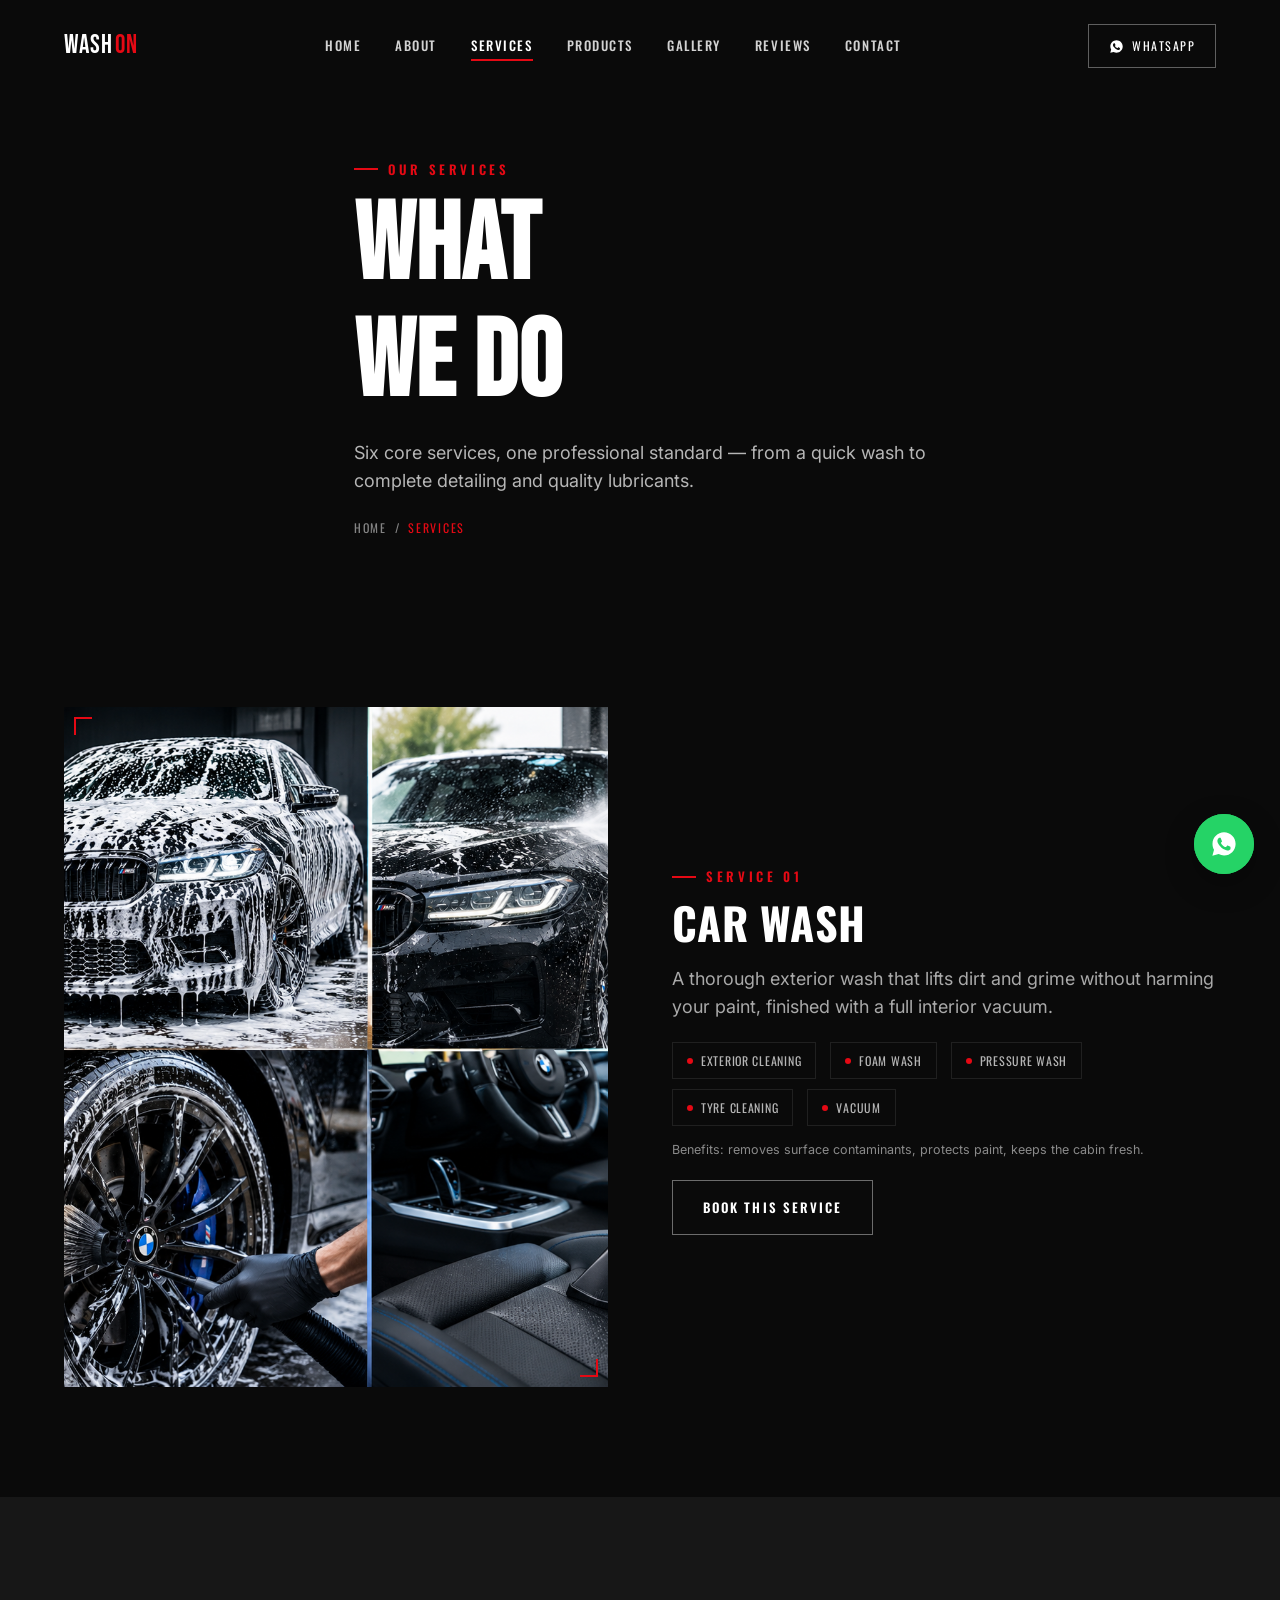
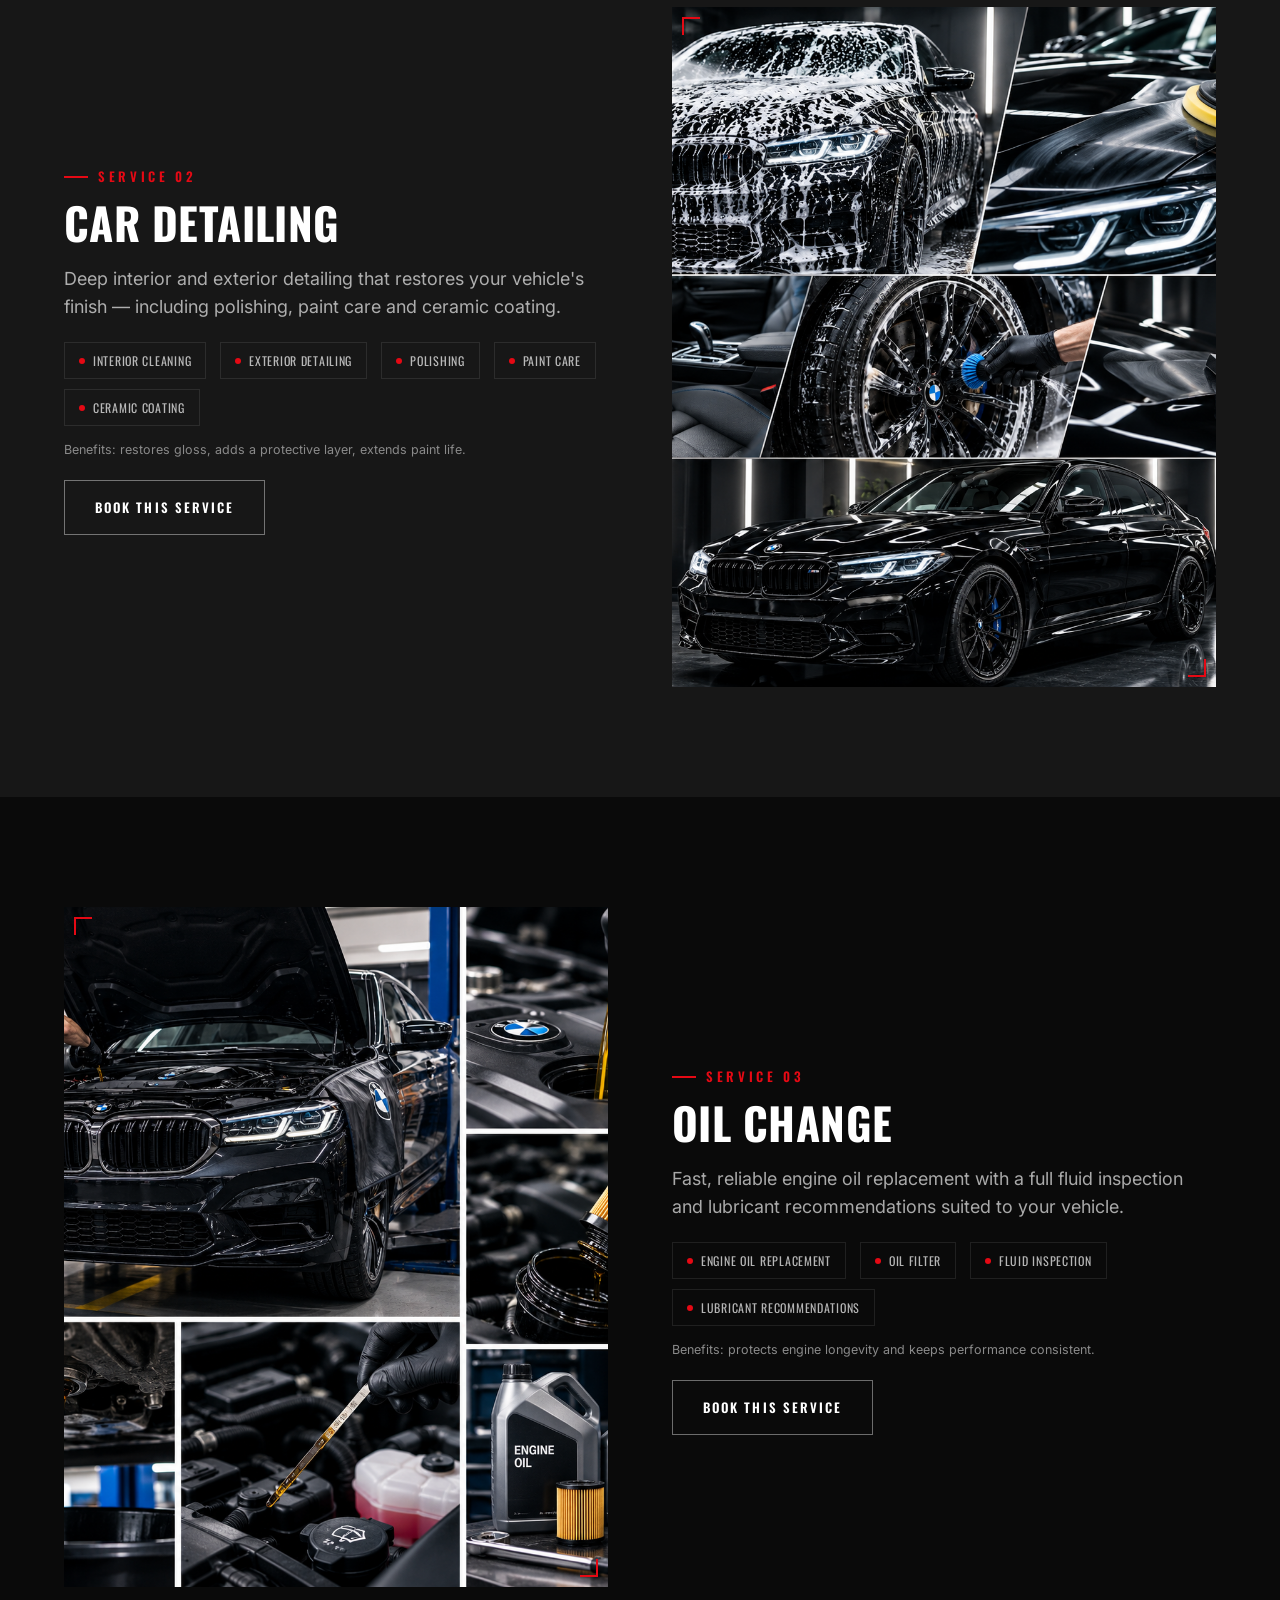
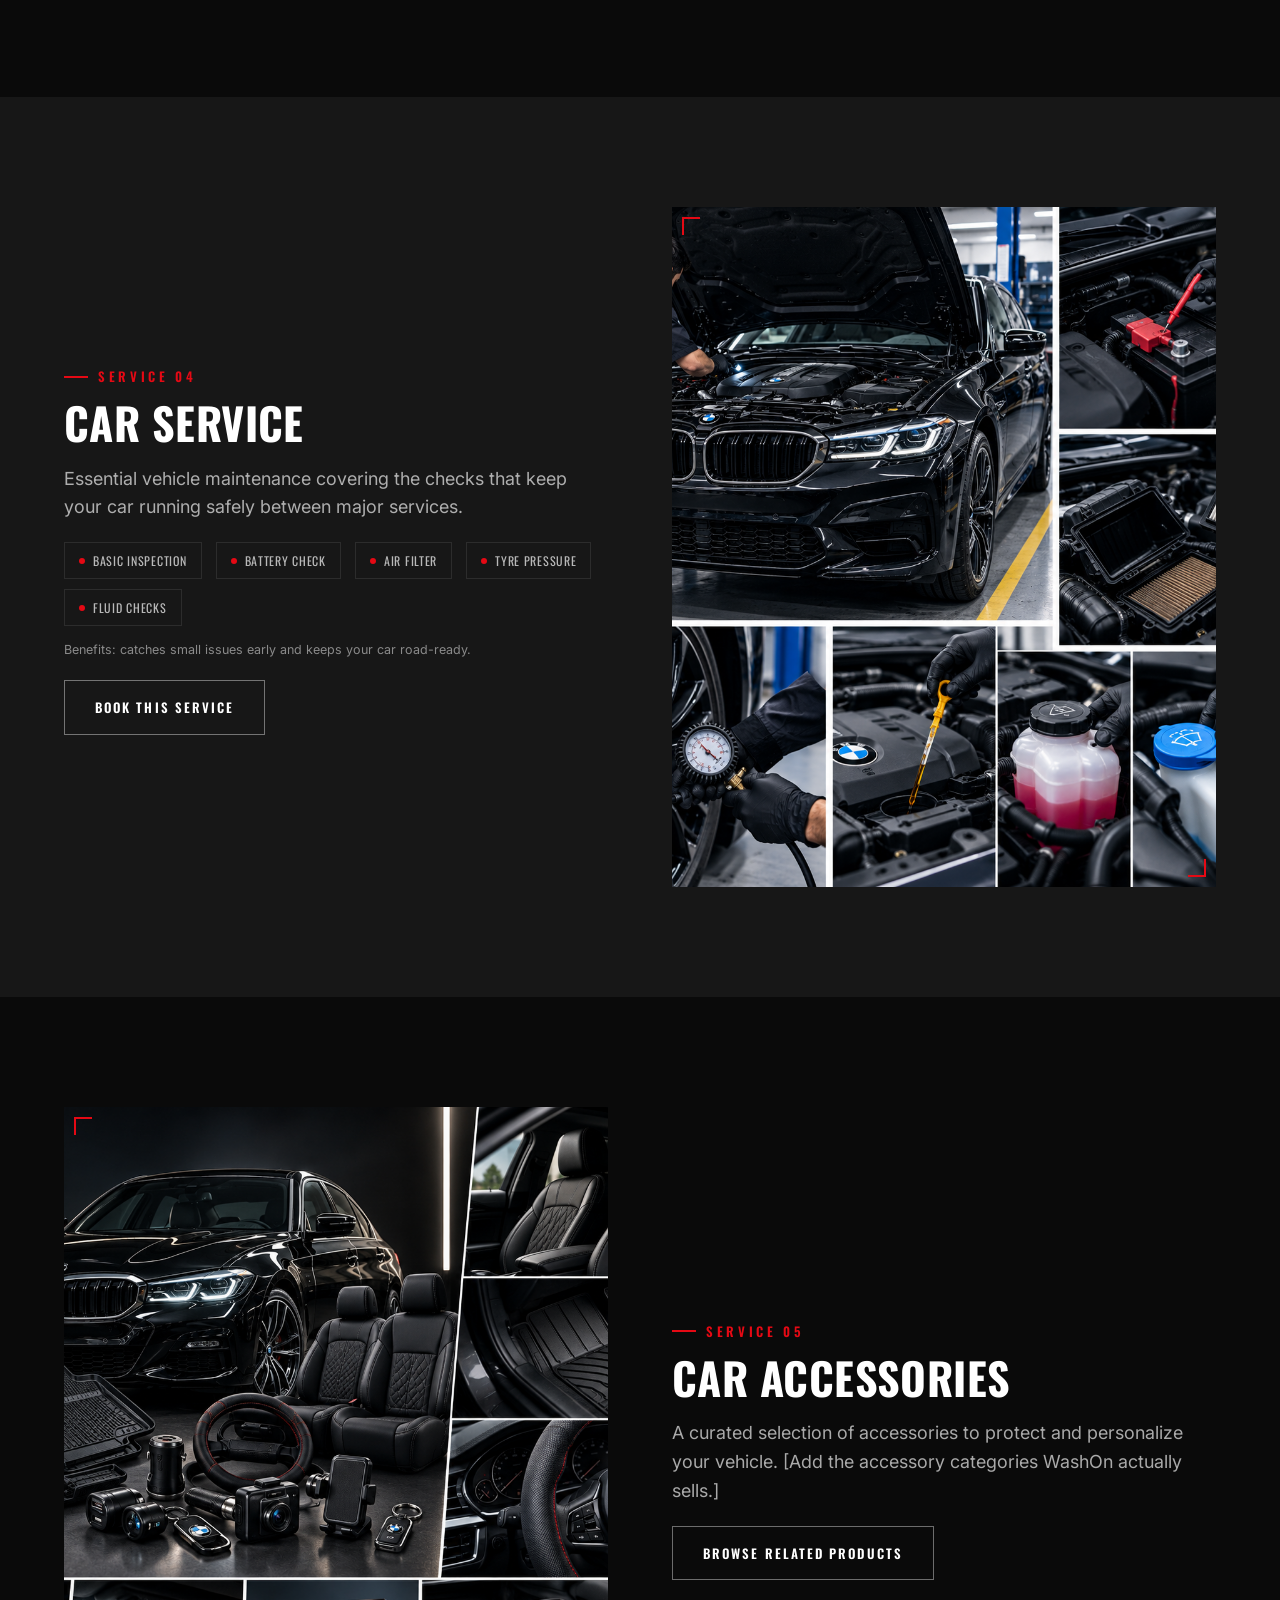
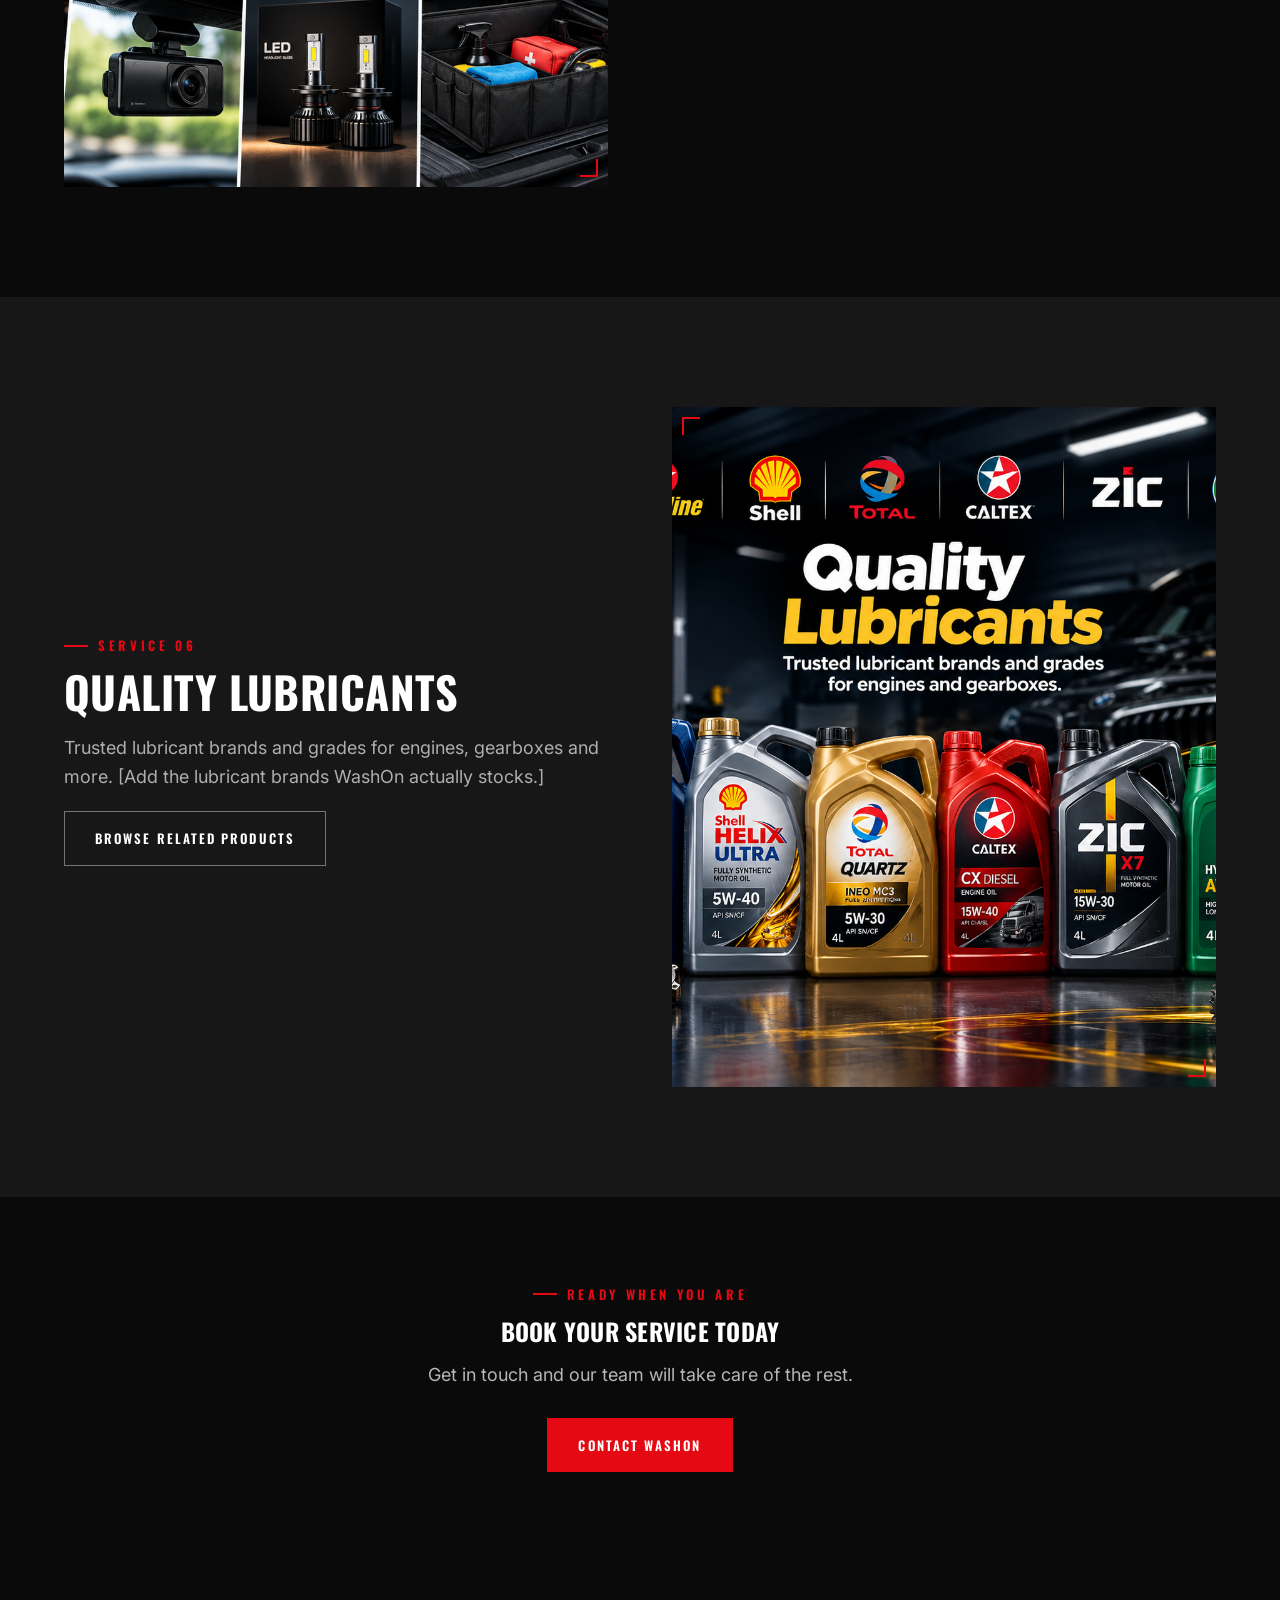
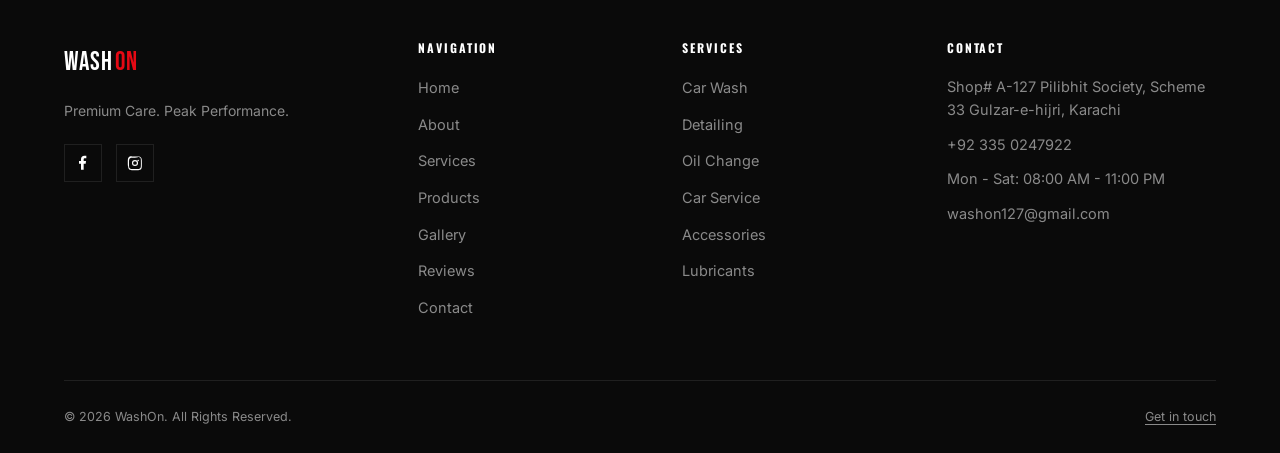
<file: services.html>
<!DOCTYPE html>
<html lang="en">
<head>
<meta charset="UTF-8">
<meta name="viewport" content="width=device-width, initial-scale=1.0">
<title>Services | WashOn — Car Wash, Detailing, Oil Change & More</title>
<meta name="description" content="Explore WashOn's full range of automotive services: car wash, detailing, oil change, car service, accessories and quality lubricants.">
<link rel="canonical" href="https://carwashon.com/services.html">
<meta property="og:type" content="website">
<meta property="og:title" content="Services | WashOn — Car Wash, Detailing, Oil Change & More">
<meta property="og:description" content="Explore WashOn's full range of automotive services: car wash, detailing, oil change, car service, accessories and quality lubricants.">
<meta property="og:url" content="https://carwashon.com/services.html">
<link rel="icon" href="assets/icons/favicon.png" type="image/svg+xml">
<link rel="stylesheet" href="css/style.css">
<link rel="stylesheet" href="css/animations.css">
<link rel="stylesheet" href="css/responsive.css">
</head>
<body>

<div id="loader" aria-hidden="true">
  <div class="loader-mark">WASH<span>ON</span></div>
  <div class="loader-tag">Premium Care. Peak Performance.</div>
  <div class="loader-line"></div>
</div>
<div id="page-transition"></div>
<div id="scroll-progress"></div>

<header class="site-header">
  <div class="container">
    <a href="index.html" class="logo">WASH<span>ON</span></a>
    <nav class="main-nav">
      <ul>
        <li><a href="index.html">Home</a></li>
        <li><a href="about.html">About</a></li>
        <li><a href="services.html">Services</a></li>
        <li><a href="products.html">Products</a></li>
        <li><a href="gallery.html">Gallery</a></li>
        <li><a href="reviews.html">Reviews</a></li>
        <li><a href="contact.html">Contact</a></li>
      </ul>
    </nav>
    <div class="header-cta">
      <a href="#" class="header-whatsapp" data-whatsapp-link>
        <svg viewBox="0 0 24 24" fill="currentColor"><path d="M12.04 2C6.58 2 2.13 6.45 2.13 11.91c0 1.75.46 3.45 1.32 4.95L2.05 22l5.32-1.39a9.9 9.9 0 0 0 4.67 1.19h.01c5.46 0 9.9-4.45 9.9-9.9C21.95 6.45 17.5 2 12.04 2Zm5.8 14.13c-.24.68-1.4 1.3-1.93 1.38-.5.08-1.12.11-1.8-.11-.42-.13-.96-.31-1.65-.6-2.9-1.25-4.8-4.16-4.94-4.35-.14-.19-1.18-1.57-1.18-3 0-1.42.75-2.12 1.02-2.41.27-.29.58-.36.78-.36.19 0 .39 0 .56.01.18.01.42-.07.65.5.24.58.82 2 .89 2.15.07.15.11.32.02.51-.09.19-.14.3-.28.46-.14.16-.29.36-.42.48-.14.13-.28.28-.12.55.16.27.71 1.17 1.52 1.89 1.05.93 1.93 1.22 2.2 1.36.27.14.43.11.59-.07.16-.18.68-.79.87-1.06.18-.27.36-.22.6-.13.24.09 1.55.73 1.82.87.27.13.44.19.51.3.07.11.07.63-.17 1.31Z"/></svg>
        WhatsApp
      </a>
    </div>
    <button class="hamburger" aria-label="Open menu" aria-expanded="false">
      <span></span><span></span><span></span>
    </button>
  </div>
</header>

<nav class="mobile-nav" aria-hidden="true">
  <ul>
    <li><a href="index.html">Home</a></li>
    <li><a href="about.html">About</a></li>
    <li><a href="services.html">Services</a></li>
    <li><a href="products.html">Products</a></li>
    <li><a href="gallery.html">Gallery</a></li>
    <li><a href="reviews.html">Reviews</a></li>
    <li><a href="contact.html">Contact</a></li>
  </ul>
  <a href="#" class="btn btn-primary" data-whatsapp-link>Message on WhatsApp</a>
</nav>

<main id="main-content">

  <section class="page-hero">
    <div class="ph-bg"><div class="photo ph-fallback" data-label="Services"></div></div>
    <div class="container">
      <p class="eyebrow">Our Services</p>
      <h1>What<br>We Do</h1>
      <p class="lead">Six core services, one professional standard — from a quick wash to complete detailing and quality lubricants.</p>
      <div class="breadcrumb"><a href="index.html">Home</a><span>/</span><span class="accent">Services</span></div>
    </div>
  </section>

  <section class="section" id="car-wash">
    <div class="container split">
      <div class="split-media photo hud" data-reveal="left" data-label="Car Wash">
        <img src="assets/images/car-wash.png" alt="Car wash service" loading="lazy">
      </div>
      <div class="split-copy" data-reveal="right">
        <p class="eyebrow">Service 01</p>
        <h2>Car Wash</h2>
        <p class="lead">A thorough exterior wash that lifts dirt and grime without harming your paint, finished with a full interior vacuum.</p>
        <ul class="feature-list">
          <li>Exterior cleaning</li><li>Foam wash</li><li>Pressure wash</li><li>Tyre cleaning</li><li>Vacuum</li>
        </ul>
        <p class="form-note">Benefits: removes surface contaminants, protects paint, keeps the cabin fresh.</p>
        <a href="contact.html" class="btn btn-outline-dark" style="margin-top:20px">Book This Service</a>
      </div>
    </div>
  </section>

  <section class="section light-bg" id="car-detailing">
    <div class="container split reverse">
      <div class="split-copy" data-reveal="left">
        <p class="eyebrow">Service 02</p>
        <h2>Car Detailing</h2>
        <p class="lead">Deep interior and exterior detailing that restores your vehicle's finish — including polishing, paint care and ceramic coating.</p>
        <ul class="feature-list">
          <li>Interior cleaning</li><li>Exterior detailing</li><li>Polishing</li><li>Paint care</li><li>Ceramic coating</li>
        </ul>
        <p class="form-note">Benefits: restores gloss, adds a protective layer, extends paint life.</p>
        <a href="contact.html" class="btn btn-outline-dark" style="margin-top:20px">Book This Service</a>
      </div>
      <div class="split-media photo hud" data-reveal="right" data-label="Car Detailing">
        <img src="assets/images/car-detailing.png" alt="Car detailing service" loading="lazy">
      </div>
    </div>
  </section>

  <section class="section" id="oil-change">
    <div class="container split">
      <div class="split-media photo hud" data-reveal="left" data-label="Oil Change">
        <img src="assets/images/oil-change.png" alt="Oil change service" loading="lazy">
      </div>
      <div class="split-copy" data-reveal="right">
        <p class="eyebrow">Service 03</p>
        <h2>Oil Change</h2>
        <p class="lead">Fast, reliable engine oil replacement with a full fluid inspection and lubricant recommendations suited to your vehicle.</p>
        <ul class="feature-list">
          <li>Engine oil replacement</li><li>Oil filter</li><li>Fluid inspection</li><li>Lubricant recommendations</li>
        </ul>
        <p class="form-note">Benefits: protects engine longevity and keeps performance consistent.</p>
        <a href="contact.html" class="btn btn-outline-dark" style="margin-top:20px">Book This Service</a>
      </div>
    </div>
  </section>

  <section class="section light-bg" id="car-service">
    <div class="container split reverse">
      <div class="split-copy" data-reveal="left">
        <p class="eyebrow">Service 04</p>
        <h2>Car Service</h2>
        <p class="lead">Essential vehicle maintenance covering the checks that keep your car running safely between major services.</p>
        <ul class="feature-list">
          <li>Basic inspection</li><li>Battery check</li><li>Air filter</li><li>Tyre pressure</li><li>Fluid checks</li>
        </ul>
        <p class="form-note">Benefits: catches small issues early and keeps your car road-ready.</p>
        <a href="contact.html" class="btn btn-outline-dark" style="margin-top:20px">Book This Service</a>
      </div>
      <div class="split-media photo hud" data-reveal="right" data-label="Car Service">
        <img src="assets/images/car-service.png" alt="Car service" loading="lazy">
      </div>
    </div>
  </section>

  <section class="section" id="car-accessories">
    <div class="container split">
      <div class="split-media photo hud" data-reveal="left" data-label="Car Accessories">
        <img src="assets/images/car-accessories.png" alt="Car accessories" loading="lazy">
      </div>
      <div class="split-copy" data-reveal="right">
        <p class="eyebrow">Service 05</p>
        <h2>Car Accessories</h2>
        <p class="lead">A curated selection of accessories to protect and personalize your vehicle. [Add the accessory categories WashOn actually sells.]</p>
        <a href="products.html" class="btn btn-outline-dark" style="margin-top:20px">Browse Related Products</a>
      </div>
    </div>
  </section>

  <section class="section light-bg" id="quality-lubricants">
    <div class="container split reverse">
      <div class="split-copy" data-reveal="left">
        <p class="eyebrow">Service 06</p>
        <h2>Quality Lubricants</h2>
        <p class="lead">Trusted lubricant brands and grades for engines, gearboxes and more. [Add the lubricant brands WashOn actually stocks.]</p>
        <a href="products.html" class="btn btn-outline-dark" style="margin-top:20px">Browse Related Products</a>
      </div>
      <div class="split-media photo hud" data-reveal="right" data-label="Quality Lubricants">
        <img src="assets/images/quality-lubricant.png" alt="Quality lubricants" loading="lazy">
      </div>
    </div>
  </section>

  <section class="section dark tight">
    <div class="container" style="text-align:center" data-reveal="up">
      <p class="eyebrow" style="justify-content:center">Ready When You Are</p>
      <h2 style="margin-top:14px">Book Your Service Today</h2>
      <p class="lead" style="color:rgba(255,255,255,.7);margin:16px auto 0">Get in touch and our team will take care of the rest.</p>
      <a href="contact.html" class="btn btn-primary" style="margin-top:28px">Contact WashOn</a>
    </div>
  </section>
</main>

<footer class="site-footer">
  <div class="container">
    <div class="footer-grid">
      <div class="footer-brand">
        <a href="index.html" class="logo">WASH<span>ON</span></a>
        <p>Premium Care. Peak Performance.</p>
        <div class="footer-social">
          <a href="#" aria-label="Facebook" data-facebook><svg viewBox="0 0 24 24"><path d="M13 22v-9h3l.5-4H13V7c0-1.2.4-2 2.2-2H17V1.3C16.6 1.2 15.4 1 14 1c-3 0-5 1.8-5 5.2V9H6v4h3v9h4z"/></svg></a>
          <a href="#" aria-label="Instagram" data-instagram><svg viewBox="0 0 24 24"><path d="M12 2.2c3.2 0 3.6 0 4.8.07 1.2.06 2 .25 2.5.42.6.24 1 .53 1.5 1s.8.9 1 1.5c.17.5.36 1.3.42 2.5.07 1.2.07 1.6.07 4.8s0 3.6-.07 4.8c-.06 1.2-.25 2-.42 2.5a4 4 0 0 1-1 1.5 4 4 0 0 1-1.5 1c-.5.17-1.3.36-2.5.42-1.2.07-1.6.07-4.8.07s-3.6 0-4.8-.07c-1.2-.06-2-.25-2.5-.42a4 4 0 0 1-1.5-1 4 4 0 0 1-1-1.5c-.17-.5-.36-1.3-.42-2.5C1.2 15.6 1.2 15.2 1.2 12s0-3.6.07-4.8c.06-1.2.25-2 .42-2.5a4 4 0 0 1 1-1.5 4 4 0 0 1 1.5-1c.5-.17 1.3-.36 2.5-.42C7.9 2.2 8.3 2.2 12 2.2zm0 1.8c-3.15 0-3.52 0-4.76.07-1 .05-1.5.2-1.86.34-.47.18-.8.4-1.15.75s-.57.68-.75 1.15c-.14.36-.3.87-.34 1.86C3.02 8.4 3 8.77 3 12s0 3.52.07 4.76c.05 1 .2 1.5.34 1.86.18.47.4.8.75 1.15s.68.57 1.15.75c.36.14.87.3 1.86.34 1.24.07 1.6.07 4.76.07s3.52 0 4.76-.07c1-.05 1.5-.2 1.86-.34.47-.18.8-.4 1.15-.75s.57-.68.75-1.15c.14-.36.3-.87.34-1.86.07-1.24.07-1.6.07-4.76s0-3.52-.07-4.76c-.05-1-.2-1.5-.34-1.86a2.2 2.2 0 0 0-.75-1.15 2.2 2.2 0 0 0-1.15-.75c-.36-.14-.87-.3-1.86-.34C15.52 4 15.15 4 12 4zm0 3.4a4.6 4.6 0 1 1 0 9.2 4.6 4.6 0 0 1 0-9.2zm0 1.8a2.8 2.8 0 1 0 0 5.6 2.8 2.8 0 0 0 0-5.6zm4.8-2a1.1 1.1 0 1 1 0 2.2 1.1 1.1 0 0 1 0-2.2z"/></svg></a>
        </div>
      </div>
      <div class="footer-col">
        <h4>Navigation</h4>
        <ul>
          <li><a href="index.html">Home</a></li>
          <li><a href="about.html">About</a></li>
          <li><a href="services.html">Services</a></li>
          <li><a href="products.html">Products</a></li>
          <li><a href="gallery.html">Gallery</a></li>
          <li><a href="reviews.html">Reviews</a></li>
          <li><a href="contact.html">Contact</a></li>
        </ul>
      </div>
      <div class="footer-col">
        <h4>Services</h4>
        <ul>
          <li><a href="services.html#car-wash">Car Wash</a></li>
          <li><a href="services.html#car-detailing">Detailing</a></li>
          <li><a href="services.html#oil-change">Oil Change</a></li>
          <li><a href="services.html#car-service">Car Service</a></li>
          <li><a href="services.html#car-accessories">Accessories</a></li>
          <li><a href="services.html#quality-lubricants">Lubricants</a></li>
        </ul>
      </div>
      <div class="footer-col">
        <h4>Contact</h4>
        <ul>
          <li class="muted" data-address>[ADD BUSINESS ADDRESS]</li>
          <li class="muted" data-phone-text>[ADD PHONE NUMBER]</li>
          <li class="muted" data-hours>[ADD OPENING HOURS]</li>
          <li><a href="mailto:info@carwashon.com" data-email>info@carwashon.com</a></li>
        </ul>
      </div>
    </div>
    <div class="footer-bottom">
      <span>&copy; <span data-year>2026</span> WashOn. All Rights Reserved.</span>
      <a href="contact.html">Get in touch</a>
    </div>
  </div>
</footer>

<a href="#" class="wa-float" data-whatsapp-link aria-label="Chat with WashOn on WhatsApp">
  <svg viewBox="0 0 24 24"><path d="M12.04 2C6.58 2 2.13 6.45 2.13 11.91c0 1.75.46 3.45 1.32 4.95L2.05 22l5.32-1.39a9.9 9.9 0 0 0 4.67 1.19h.01c5.46 0 9.9-4.45 9.9-9.9C21.95 6.45 17.5 2 12.04 2Zm5.8 14.13c-.24.68-1.4 1.3-1.93 1.38-.5.08-1.12.11-1.8-.11-.42-.13-.96-.31-1.65-.6-2.9-1.25-4.8-4.16-4.94-4.35-.14-.19-1.18-1.57-1.18-3 0-1.42.75-2.12 1.02-2.41.27-.29.58-.36.78-.36.19 0 .39 0 .56.01.18.01.42-.07.65.5.24.58.82 2 .89 2.15.07.15.11.32.02.51-.09.19-.14.3-.28.46-.14.16-.29.36-.42.48-.14.13-.28.28-.12.55.16.27.71 1.17 1.52 1.89 1.05.93 1.93 1.22 2.2 1.36.27.14.43.11.59-.07.16-.18.68-.79.87-1.06.18-.27.36-.22.6-.13.24.09 1.55.73 1.82.87.27.13.44.19.51.3.07.11.07.63-.17 1.31Z"/></svg>
  <span class="wa-tooltip">Chat on WhatsApp</span>
</a>


<script src="js/main.js"></script>
<script src="js/animations.js"></script>

</body>
</html>
</file>
<file: css/style.css>
/* ==========================================================================
   WASHON — CORE STYLESHEET
   Design tokens: Black + White + Red. Display: Bebas Neue. Headings: Oswald.
   Body: Inter. Signature motif: HUD-style corner brackets + hairline ticks,
   echoing an automotive diagnostic readout.
   ========================================================================== */

@import url('https://fonts.googleapis.com/css2?family=Bebas+Neue&family=Oswald:wght@400;500;600;700&family=Inter:wght@400;500;600;700&display=swap');

:root {
  /* Brand colors */
  --black: #0A0A0A;
  --red: #E50914;
  --red-dim: #a80710;
  --white: #FFFFFF;
  --light: #F5F5F5;
  --gray-dark: #171717;
  --gray-mid: #8a8a8a;
  --gray-line: rgba(255, 255, 255, 0.09);
  --gray-line-dark: rgba(10, 10, 10, 0.1);

  /* Type */
  --font-display: 'Bebas Neue', 'Oswald', sans-serif;
  --font-heading: 'Oswald', sans-serif;
  --font-body: 'Inter', sans-serif;

  /* Layout */
  --max-width: 1360px;
  --gutter: clamp(20px, 5vw, 64px);
  --header-h: 92px;
  --header-h-scrolled: 72px;

  /* Motion */
  --ease: cubic-bezier(0.16, 1, 0.3, 1);
  --fast: 250ms;
  --med: 450ms;
  --slow: 800ms;
}

/* ---------- Reset ---------- */
*, *::before, *::after { box-sizing: border-box; margin: 0; padding: 0; }
html { scroll-behavior: smooth; }
@media (prefers-reduced-motion: reduce) {
  html { scroll-behavior: auto; }
  *, *::before, *::after {
    animation-duration: 0.001ms !important;
    animation-iteration-count: 1 !important;
    transition-duration: 0.001ms !important;
    scroll-behavior: auto !important;
  }
}

body {
  font-family: var(--font-body);
  background: var(--black);
  color: var(--white);
  line-height: 1.6;
  -webkit-font-smoothing: antialiased;
  overflow-x: hidden;
}

img { max-width: 100%; display: block; }
a { color: inherit; text-decoration: none; }
ul { list-style: none; }
button { font-family: inherit; cursor: pointer; border: none; background: none; }
input, textarea, select { font-family: inherit; font-size: inherit; }

:focus-visible {
  outline: 2px solid var(--red);
  outline-offset: 3px;
}

.container {
  max-width: var(--max-width);
  margin: 0 auto;
  padding: 0 var(--gutter);
}

section { position: relative; }

/* ---------- Typography ---------- */
h1, h2, h3, h4 {
  font-family: var(--font-heading);
  text-transform: uppercase;
  font-weight: 700;
  letter-spacing: 0.01em;
  line-height: 1.08;
}

.display {
  font-family: var(--font-display);
  text-transform: uppercase;
  letter-spacing: 0.01em;
  line-height: 0.95;
  font-weight: 400;
}

.eyebrow {
  display: inline-flex;
  align-items: center;
  gap: 10px;
  font-family: var(--font-heading);
  font-size: 13px;
  font-weight: 600;
  letter-spacing: 0.28em;
  text-transform: uppercase;
  color: var(--red);
}
.eyebrow::before {
  content: '';
  width: 24px;
  height: 2px;
  background: var(--red);
}

.accent {
  color: var(--red);
}

p.lead {
  font-size: clamp(16px, 1.6vw, 18px);
  color: rgba(255,255,255,0.65);
  max-width: 52ch;
}

.section-head {
  max-width: 720px;
  margin-bottom: 48px;
}
.section-head h2 {
  font-size: clamp(32px, 5vw, 52px);
  margin-top: 14px;
}
.section-head.center {
  margin-left: auto;
  margin-right: auto;
  text-align: center;
}

/* ---------- Buttons ---------- */
.btn {
  position: relative;
  display: inline-flex;
  align-items: center;
  gap: 10px;
  padding: 16px 30px;
  font-family: var(--font-heading);
  font-size: 13px;
  font-weight: 600;
  letter-spacing: 0.16em;
  text-transform: uppercase;
  border: 1px solid transparent;
  transition: background var(--fast) var(--ease), color var(--fast) var(--ease), border-color var(--fast) var(--ease), transform var(--fast) var(--ease);
  white-space: nowrap;
}
.btn:hover { transform: translateY(-2px); }

.btn-primary {
  background: var(--red);
  color: var(--white);
}
.btn-primary:hover { background: var(--red-dim); }

.btn-outline {
  background: transparent;
  color: var(--white);
  border-color: rgba(255,255,255,0.4);
}
.btn-outline:hover { border-color: var(--white); background: rgba(255,255,255,0.08); }

.btn-outline-dark {
  background: transparent;
  color: var(--white);
  border-color: rgba(255,255,255,0.4);
}
.btn-outline-dark:hover { border-color: var(--white); background: rgba(255,255,255,0.08); }

.btn-block { width: 100%; justify-content: center; }

.btn-icon svg { width: 16px; height: 16px; transition: transform var(--fast) var(--ease); }
.btn:hover .btn-icon svg { transform: translateX(4px); }

/* ---------- Loading screen ---------- */
#loader {
  position: fixed;
  inset: 0;
  background: var(--black);
  z-index: 9999;
  display: flex;
  flex-direction: column;
  align-items: center;
  justify-content: center;
  transition: opacity 0.5s var(--ease), visibility 0.5s var(--ease);
}
#loader.hide { opacity: 0; visibility: hidden; pointer-events: none; }
#loader .loader-mark {
  font-family: var(--font-display);
  font-size: clamp(48px, 10vw, 96px);
  color: var(--white);
  letter-spacing: 0.05em;
  opacity: 0;
  animation: loaderFadeIn 0.6s var(--ease) 0.15s forwards;
}
#loader .loader-mark span { color: var(--red); }
#loader .loader-tag {
  margin-top: 10px;
  font-family: var(--font-heading);
  font-size: 11px;
  letter-spacing: 0.32em;
  text-transform: uppercase;
  color: var(--gray-mid);
  opacity: 0;
  animation: loaderFadeIn 0.6s var(--ease) 0.4s forwards;
}
#loader .loader-line {
  margin-top: 28px;
  width: 160px;
  height: 2px;
  background: rgba(255,255,255,0.12);
  overflow: hidden;
}
#loader .loader-line::after {
  content: '';
  display: block;
  height: 100%;
  width: 100%;
  background: var(--red);
  transform: translateX(-100%);
  animation: loaderBar 0.9s var(--ease) 0.2s forwards;
}
@keyframes loaderFadeIn { to { opacity: 1; } }
@keyframes loaderBar { to { transform: translateX(0); } }

/* ---------- Scroll progress ---------- */
#scroll-progress {
  position: fixed;
  top: 0; left: 0;
  height: 3px;
  width: 0%;
  background: var(--red);
  z-index: 1001;
  transition: width 80ms linear;
}

/* ---------- Header ---------- */
.site-header {
  position: fixed;
  top: 0; left: 0; right: 0;
  z-index: 900;
  height: var(--header-h);
  display: flex;
  align-items: center;
  background: transparent;
  transition: background var(--med) var(--ease), height var(--fast) var(--ease), box-shadow var(--fast) var(--ease);
}
.site-header .container {
  display: flex;
  align-items: center;
  justify-content: space-between;
  width: 100%;
}
.site-header.scrolled {
  height: var(--header-h-scrolled);
  background: rgba(23,23,23,0.92);
  backdrop-filter: blur(10px);
  box-shadow: 0 8px 24px rgba(0,0,0,0.25);
}
.site-header.solid { background: var(--black); }

.logo {
  font-family: var(--font-display);
  font-size: 26px;
  letter-spacing: 0.04em;
  color: var(--white);
  display: flex;
  align-items: baseline;
  gap: 2px;
}
.logo span { color: var(--red); }

.main-nav { display: flex; align-items: center; gap: 40px; }
.main-nav ul { display: flex; gap: 34px; }
.main-nav a {
  position: relative;
  font-family: var(--font-heading);
  font-size: 13px;
  font-weight: 500;
  letter-spacing: 0.12em;
  text-transform: uppercase;
  color: rgba(255,255,255,0.82);
  padding: 6px 0;
  transition: color var(--fast) var(--ease);
}
.main-nav a::after {
  content: '';
  position: absolute;
  left: 0; bottom: 0;
  height: 2px;
  width: 0;
  background: var(--red);
  transition: width var(--fast) var(--ease);
}
.main-nav a:hover { color: var(--white); }
.main-nav a:hover::after { width: 100%; }
.main-nav a.active { color: var(--white); }
.main-nav a.active::after { width: 100%; }

.header-cta { display: flex; align-items: center; gap: 18px; }
.header-whatsapp {
  display: flex;
  align-items: center;
  gap: 8px;
  padding: 11px 20px;
  border: 1px solid rgba(255,255,255,0.35);
  color: var(--white);
  font-family: var(--font-heading);
  font-size: 12px;
  letter-spacing: 0.12em;
  text-transform: uppercase;
  transition: all var(--fast) var(--ease);
}
.header-whatsapp:hover { background: var(--red); border-color: var(--red); }
.header-whatsapp svg { width: 15px; height: 15px; }

.hamburger {
  display: none;
  width: 30px;
  height: 22px;
  position: relative;
  z-index: 1100;
}
.hamburger span {
  position: absolute;
  left: 0; right: 0;
  height: 2px;
  background: var(--white);
  transition: transform var(--fast) var(--ease), opacity var(--fast) var(--ease), top var(--fast) var(--ease);
}
.hamburger span:nth-child(1) { top: 0; }
.hamburger span:nth-child(2) { top: 10px; }
.hamburger span:nth-child(3) { top: 20px; }
.hamburger.open span:nth-child(1) { top: 10px; transform: rotate(45deg); }
.hamburger.open span:nth-child(2) { opacity: 0; }
.hamburger.open span:nth-child(3) { top: 10px; transform: rotate(-45deg); }

/* ---------- Mobile nav drawer ---------- */
.mobile-nav {
  position: fixed;
  inset: 0;
  background: var(--black);
  z-index: 1050;
  display: flex;
  flex-direction: column;
  justify-content: center;
  padding: var(--gutter);
  transform: translateX(100%);
  transition: transform var(--med) var(--ease);
}
.mobile-nav.open { transform: translateX(0); }
.mobile-nav ul { display: flex; flex-direction: column; gap: 6px; }
.mobile-nav a {
  font-family: var(--font-display);
  font-size: 42px;
  color: var(--white);
  display: inline-block;
  padding: 10px 0;
  border-bottom: 1px solid var(--gray-line);
  opacity: 0;
  transform: translateY(16px);
  transition: opacity var(--med) var(--ease), transform var(--med) var(--ease);
}
.mobile-nav.open a { opacity: 1; transform: translateY(0); }
.mobile-nav a:nth-child(1) { transition-delay: 0.05s; }
.mobile-nav a:nth-child(2) { transition-delay: 0.1s; }
.mobile-nav a:nth-child(3) { transition-delay: 0.15s; }
.mobile-nav a:nth-child(4) { transition-delay: 0.2s; }
.mobile-nav a:nth-child(5) { transition-delay: 0.25s; }
.mobile-nav a:nth-child(6) { transition-delay: 0.3s; }
.mobile-nav a:nth-child(7) { transition-delay: 0.35s; }
.mobile-nav .btn { margin-top: 24px; }
body.menu-open { overflow: hidden; }

/* ---------- Page hero (inner pages) ---------- */
.page-hero {
  min-height: 46vh;
  display: flex;
  align-items: flex-end;
  background: var(--black);
  color: var(--white);
  padding: calc(var(--header-h) + 60px) 0 60px;
  position: relative;
  overflow: hidden;
}
.page-hero .container { position: relative; z-index: 2; }
.page-hero .ph-bg {
  position: absolute; inset: 0;
  opacity: 0.35;
}
.page-hero .ph-bg::after {
  content: '';
  position: absolute; inset: 0;
  background: linear-gradient(180deg, rgba(10,10,10,0.6) 0%, rgba(10,10,10,0.96) 100%);
}
.page-hero .eyebrow { color: var(--red); }
.page-hero h1 { font-family: var(--font-display); font-size: clamp(48px, 9vw, 108px); margin-top: 10px; }
.page-hero p.lead { color: rgba(255,255,255,0.7); margin-top: 16px; }
.breadcrumb {
  margin-top: 22px;
  font-family: var(--font-heading);
  font-size: 12px;
  letter-spacing: 0.14em;
  text-transform: uppercase;
  color: rgba(255,255,255,0.5);
  display: flex;
  gap: 8px;
}
.breadcrumb a:hover { color: var(--white); }
.breadcrumb .accent { color: var(--red); }

/* ---------- Photo placeholder (used until real photography is supplied) ---------- */
.photo {
  position: relative;
  overflow: hidden;
  background: linear-gradient(135deg, #1c1c1c 0%, #0a0a0a 60%, #211111 100%);
  display: block;
}
.photo img {
  width: 100%; height: 100%;
  object-fit: cover;
  transition: transform var(--slow) var(--ease);
}
.photo.ph-fallback {
  display: flex;
  align-items: center;
  justify-content: center;
}
.photo.ph-fallback::before {
  content: '';
  position: absolute; inset: 0;
  background-image:
    repeating-linear-gradient(45deg, rgba(255,255,255,0.035) 0 2px, transparent 2px 14px);
}
.photo.ph-fallback .ph-icon {
  position: relative;
  z-index: 1;
  width: 15%;
  min-width: 34px;
  max-width: 64px;
  opacity: 0.55;
}
.photo.ph-fallback .ph-icon svg { width: 100%; height: auto; stroke: var(--white); }
.photo.ph-fallback .ph-label {
  position: absolute;
  bottom: 14px; left: 16px;
  z-index: 1;
  font-family: var(--font-heading);
  font-size: 10px;
  letter-spacing: 0.16em;
  text-transform: uppercase;
  color: rgba(255,255,255,0.4);
}

/* HUD corner brackets — signature motif */
.hud {
  position: relative;
}
.hud::before, .hud::after {
  content: '';
  position: absolute;
  width: 18px; height: 18px;
  border: 2px solid var(--red);
  opacity: 0;
  transition: opacity var(--fast) var(--ease), width var(--fast) var(--ease), height var(--fast) var(--ease);
  z-index: 3;
}
.hud::before { top: 10px; left: 10px; border-right: none; border-bottom: none; }
.hud::after { bottom: 10px; right: 10px; border-left: none; border-top: none; }
.hud:hover::before, .hud:hover::after,
.hud.in-view::before, .hud.in-view::after { opacity: 1; }

/* ---------- Cards: services ---------- */
.services-grid {
  display: grid;
  grid-template-columns: repeat(3, 1fr);
  gap: 2px;
  background: var(--gray-line);
  border: 1px solid var(--gray-line);
}
.service-card {
  background: var(--gray-dark);
  padding: 40px 32px 32px;
  display: flex;
  flex-direction: column;
  gap: 16px;
  transition: background var(--fast) var(--ease), transform var(--fast) var(--ease);
}
.service-card .sc-photo {
  aspect-ratio: 4/3;
  margin-bottom: 6px;
}
.service-card .sc-num {
  font-family: var(--font-heading);
  font-size: 12px;
  color: var(--gray-mid);
  letter-spacing: 0.1em;
}
.service-card h3 { font-size: 22px; }
.service-card p { color: rgba(255,255,255,0.6); font-size: 14.5px; }
.service-card .sc-arrow {
  margin-top: auto;
  display: inline-flex;
  align-items: center;
  gap: 8px;
  font-family: var(--font-heading);
  font-size: 12px;
  letter-spacing: 0.12em;
  text-transform: uppercase;
  color: var(--white);
}

.sc-photo img {
  width: 100%;
  height: 100%;
  object-fit: cover;
  display: block;
  transition: transform 0.4s ease;
}

.service-card .sc-arrow svg { width: 15px; transition: transform var(--fast) var(--ease); }
.service-card:hover { transform: translateY(-6px); box-shadow: 0 24px 48px rgba(0,0,0,0.4); }
.service-card:hover .sc-arrow svg { transform: translateX(6px); }
.service-card:hover .sc-photo img { transform: scale(1.08); }

/* ---------- Stats band ---------- */
.stats-band {
  background: var(--gray-dark);
  color: var(--white);
  padding: 90px 0;
}
.stats-grid {
  display: grid;
  grid-template-columns: repeat(3, 1fr);
}
.stat {
  text-align: center;
  padding: 0 20px;
  border-left: 1px solid var(--gray-line);
}
.stat:first-child { border-left: none; }
.stat .stat-num {
  font-family: var(--font-display);
  font-size: clamp(56px, 7vw, 92px);
  color: var(--red);
  line-height: 1;
}
.stat .stat-label {
  margin-top: 10px;
  font-family: var(--font-heading);
  font-size: 13px;
  letter-spacing: 0.14em;
  text-transform: uppercase;
  color: rgba(255,255,255,0.65);
}

/* ---------- About preview / split sections ---------- */
.split {
  display: grid;
  grid-template-columns: 1fr 1fr;
  align-items: center;
  gap: 64px;
}
.split .split-media { aspect-ratio: 4/5; }
.split.reverse .split-media { order: 2; }
.split-copy h2 { font-size: clamp(30px, 4.5vw, 44px); margin-top: 12px; }
.split-copy p.lead { margin-top: 18px; }
.split-copy .btn { margin-top: 28px; }

/* ---------- Before / After ---------- */
.ba-wrap {
  position: relative;
  width: 100%;
  aspect-ratio: 16/9;
  overflow: hidden;
  background: var(--black);
  cursor: ew-resize;
  user-select: none;
  touch-action: pan-y;
}
.ba-wrap .ba-layer { position: absolute; inset: 0; }
.ba-wrap .ba-after { z-index: 1; }
.ba-wrap .ba-before {
  z-index: 2;
  clip-path: inset(0 50% 0 0);
}
.ba-tag {
  position: absolute;
  top: 18px;
  font-family: var(--font-heading);
  font-size: 11px;
  letter-spacing: 0.2em;
  text-transform: uppercase;
  color: var(--white);
  background: rgba(10,10,10,0.55);
  padding: 6px 12px;
  z-index: 3;
}
.ba-tag.before-tag { left: 18px; }
.ba-tag.after-tag { right: 18px; }
.ba-handle {
  position: absolute;
  top: 0; bottom: 0;
  left: 50%;
  width: 2px;
  background: var(--black);
  box-shadow: 0 0 0 1px rgba(255,255,255,0.5);
  z-index: 4;
  transform: translateX(-1px);
}
.ba-handle .ba-grip {
  position: absolute;
  top: 50%; left: 50%;
  width: 46px; height: 46px;
  transform: translate(-50%, -50%);
  background: var(--black);
  border: 2px solid var(--white);
  border-radius: 50%;
  display: flex;
  align-items: center;
  justify-content: center;
  box-shadow: 0 8px 20px rgba(0,0,0,0.5);
}
.ba-handle .ba-grip svg { width: 20px; height: 20px; fill: var(--white); }
.ba-meta {
  display: flex;
  justify-content: space-between;
  align-items: baseline;
  margin-top: 18px;
  font-family: var(--font-heading);
  font-size: 13px;
  letter-spacing: 0.08em;
  text-transform: uppercase;
  color: var(--gray-mid);
}
.ba-meta .accent { color: var(--red); }

/* ---------- Products preview / grid ---------- */
.products-grid {
  display: grid;
  grid-template-columns: repeat(4, 1fr);
  gap: 28px;
}
.product-card {
  border: 1px solid var(--gray-line);
  background: var(--gray-dark);
  display: flex;
  flex-direction: column;
}
.product-card .pc-photo { aspect-ratio: 1/1; }
.product-card .pc-body { padding: 22px; display: flex; flex-direction: column; gap: 8px; flex: 1; }
.product-card .pc-cat {
  font-family: var(--font-heading);
  font-size: 11px;
  letter-spacing: 0.14em;
  text-transform: uppercase;
  color: var(--red);
}
.product-card h3 { font-size: 18px; text-transform: none; letter-spacing: 0; }
.product-card p { font-size: 13.5px; color: rgba(255,255,255,0.55); flex: 1; }
.product-card .pc-foot {
  display: flex;
  align-items: center;
  justify-content: space-between;
  margin-top: 8px;
  padding-top: 14px;
  border-top: 1px solid var(--gray-line);
}
.product-card .pc-price { font-family: var(--font-heading); font-weight: 600; font-size: 16px; color: var(--white); }
.product-card .pc-view {
  font-family: var(--font-heading);
  font-size: 11px;
  letter-spacing: 0.1em;
  text-transform: uppercase;
  border-bottom: 1px solid var(--white);
  color: var(--white);
}
.product-card:hover .pc-photo img { transform: scale(1.06); }

/* ---------- Reviews ---------- */
.reviews-grid {
  display: grid;
  grid-template-columns: repeat(3, 1fr);
  gap: 28px;
}
.review-card {
  background: var(--gray-dark);
  padding: 34px;
  display: flex;
  flex-direction: column;
  gap: 14px;
}
.stars { display: flex; gap: 4px; }
.stars svg { width: 15px; height: 15px; fill: var(--red); }
.review-card .rv-text { color: rgba(255,255,255,0.75); font-size: 15px; }
.review-card .rv-who {
  margin-top: auto;
  padding-top: 14px;
  border-top: 1px solid var(--gray-line);
  font-family: var(--font-heading);
  font-size: 12px;
  letter-spacing: 0.06em;
  text-transform: uppercase;
}
.review-card .rv-who .rv-name { color: var(--white); font-weight: 600; }
.review-card .rv-who .rv-meta { color: var(--gray-mid); font-weight: 400; margin-top: 2px; }

/* ---------- Location ---------- */
.location-wrap {
  display: grid;
  grid-template-columns: 0.9fr 1.4fr;
  gap: 0;
  border: 1px solid var(--gray-line);
}
.location-info {
  background: var(--gray-dark);
  color: var(--white);
  padding: 56px 44px;
  display: flex;
  flex-direction: column;
  gap: 26px;
}
.location-info .li-item { display: flex; gap: 16px; }
.location-info .li-item svg { width: 20px; height: 20px; stroke: var(--red); flex-shrink: 0; margin-top: 3px; }
.location-info .li-label { font-family: var(--font-heading); font-size: 11px; letter-spacing: 0.14em; text-transform: uppercase; color: var(--gray-mid); }
.location-info .li-value { margin-top: 4px; font-size: 15px; }
.location-map iframe, .location-map .map-fallback { width: 100%; height: 100%; min-height: 380px; border: 0; }
.map-fallback {
  background: var(--gray-dark);
  display: flex; align-items: center; justify-content: center;
  flex-direction: column; gap: 10px;
  color: var(--gray-mid);
  font-family: var(--font-heading);
  font-size: 12px;
  letter-spacing: 0.1em;
  text-transform: uppercase;
  text-align: center;
  padding: 20px;
}

/* ---------- Footer ---------- */
.site-footer {
  background: var(--black);
  color: rgba(255,255,255,0.8);
  padding: 90px 0 0;
}
.footer-grid {
  display: grid;
  grid-template-columns: 1.4fr 1fr 1fr 1.2fr;
  gap: 40px;
  padding-bottom: 60px;
  border-bottom: 1px solid var(--gray-line);
}
.footer-brand .logo { margin-bottom: 16px; }
.footer-brand p { font-size: 14px; color: var(--gray-mid); max-width: 30ch; }
.footer-social { display: flex; gap: 14px; margin-top: 22px; }
.footer-social a {
  width: 38px; height: 38px;
  border: 1px solid var(--gray-line);
  display: flex; align-items: center; justify-content: center;
  transition: all var(--fast) var(--ease);
}
.footer-social a:hover { background: var(--red); border-color: var(--red); }
.footer-social svg { width: 16px; height: 16px; fill: var(--white); }
.footer-col h4 {
  font-family: var(--font-heading);
  font-size: 12px;
  letter-spacing: 0.16em;
  color: var(--white);
  margin-bottom: 20px;
}
.footer-col ul { display: flex; flex-direction: column; gap: 11px; }
.footer-col a { font-size: 14.5px; color: var(--gray-mid); transition: color var(--fast) var(--ease); }
.footer-col a:hover { color: var(--white); }
.footer-col li.muted { font-size: 14.5px; color: var(--gray-mid); }
.footer-bottom {
  padding: 26px 0;
  display: flex;
  justify-content: space-between;
  align-items: center;
  font-size: 12.5px;
  color: var(--gray-mid);
}
.footer-bottom a { text-decoration: underline; text-underline-offset: 3px; }

/* ---------- WhatsApp floating button ---------- */
.wa-float {
  position: fixed;
  right: 26px;
  bottom: 26px;
  z-index: 800;
  width: 60px; height: 60px;
  border-radius: 50%;
  background: #25D366;
  display: flex;
  align-items: center;
  justify-content: center;
  box-shadow: 0 10px 30px rgba(0,0,0,0.3);
}
.wa-float svg { width: 28px; height: 28px; fill: var(--white); }
.wa-float::before {
  content: '';
  position: absolute;
  inset: 0;
  border-radius: 50%;
  background: #25D366;
  animation: waPulse 2.4s ease-out infinite;
  z-index: -1;
}
@keyframes waPulse {
  0% { transform: scale(1); opacity: 0.55; }
  100% { transform: scale(1.9); opacity: 0; }
}
.wa-tooltip {
  position: absolute;
  right: 72px;
  top: 50%;
  transform: translateY(-50%) translateX(6px);
  background: var(--black);
  color: var(--white);
  font-size: 13px;
  font-family: var(--font-heading);
  letter-spacing: 0.03em;
  padding: 8px 14px;
  white-space: nowrap;
  opacity: 0;
  pointer-events: none;
  transition: opacity var(--fast) var(--ease), transform var(--fast) var(--ease);
}
.wa-float:hover .wa-tooltip { opacity: 1; transform: translateY(-50%) translateX(0); }

/* ---------- Reveal-on-scroll ---------- */
[data-reveal] {
  opacity: 0;
  transition: opacity 0.8s var(--ease), transform 0.8s var(--ease);
}
[data-reveal="up"] { transform: translateY(36px); }
[data-reveal="left"] { transform: translateX(-40px); }
[data-reveal="right"] { transform: translateX(40px); }
[data-reveal="zoom"] { transform: scale(0.94); }
[data-reveal].in-view { opacity: 1; transform: translate(0,0) scale(1); }

.stagger[data-reveal].in-view { transition-delay: var(--d, 0ms); }

/* ---------- Section spacing helpers ---------- */
.section { padding: 110px 0; }
.section.tight { padding: 80px 0; }
.section.dark { background: var(--black); color: var(--white); }
.section.light-bg { background: var(--gray-dark); }
.section-foot-cta { margin-top: 48px; text-align: center; }
.link-arrow {
  display: inline-flex;
  align-items: center;
  gap: 8px;
  font-family: var(--font-heading);
  font-size: 13px;
  font-weight: 600;
  letter-spacing: 0.1em;
  text-transform: uppercase;
  border-bottom: 1px solid currentColor;
  padding-bottom: 3px;
}
.link-arrow svg { width: 15px; transition: transform var(--fast) var(--ease); }
.link-arrow:hover svg { transform: translateX(5px); }

/* ==========================================================================
   COMPONENTS — filters, gallery grid, lightbox, product modal, forms
   ========================================================================== */

/* ---------- Filter bar ---------- */
.filter-bar {
  display: flex;
  flex-wrap: wrap;
  gap: 10px;
  margin-bottom: 44px;
}
.filter-bar button {
  padding: 10px 20px;
  border: 1px solid var(--gray-line);
  font-family: var(--font-heading);
  font-size: 12px;
  letter-spacing: 0.1em;
  text-transform: uppercase;
  color: rgba(255,255,255,0.65);
  transition: all var(--fast) var(--ease);
}
.filter-bar button:hover { border-color: var(--white); color: var(--white); }
.filter-bar button.active { background: var(--red); border-color: var(--red); color: var(--white); }

/* ---------- Product search ---------- */
.search-row {
  display: flex;
  justify-content: space-between;
  align-items: center;
  gap: 24px;
  flex-wrap: wrap;
  margin-bottom: 12px;
}
.search-box {
  position: relative;
  min-width: 260px;
}
.search-box input {
  width: 100%;
  padding: 13px 16px 13px 42px;
  border: 1px solid var(--gray-line);
  background: var(--gray-dark);
  color: var(--white);
  font-size: 14px;
}
.search-box input:focus { outline: none; border-color: var(--white); }
.search-box svg {
  position: absolute;
  left: 14px; top: 50%;
  transform: translateY(-50%);
  width: 16px; height: 16px;
  stroke: var(--gray-mid);
}
.no-results { color: var(--gray-mid); padding: 40px 0; }

/* ---------- Gallery grid ---------- */
.gallery-grid {
  display: grid;
  grid-template-columns: repeat(4, 1fr);
  gap: 4px;
}
.g-item {
  position: relative;
  aspect-ratio: 1/1;
  overflow: hidden;
  display: block;
  width: 100%;
}
.g-item .photo { width: 100%; height: 100%; }
.g-item .photo img { transition: transform var(--slow) var(--ease); }
.g-item:hover .photo img { transform: scale(1.1); }
.g-item::after {
  content: '';
  position: absolute; inset: 0;
  background: linear-gradient(0deg, rgba(10,10,10,0.75) 0%, transparent 45%);
  opacity: 0;
  transition: opacity var(--fast) var(--ease);
}
.g-item:hover::after { opacity: 1; }
.g-item-cat {
  position: absolute;
  left: 14px; bottom: 12px;
  z-index: 2;
  color: var(--white);
  font-family: var(--font-heading);
  font-size: 11px;
  letter-spacing: 0.12em;
  text-transform: uppercase;
  opacity: 0;
  transform: translateY(8px);
  transition: all var(--fast) var(--ease);
}
.g-item:hover .g-item-cat { opacity: 1; transform: translateY(0); }

/* ---------- Lightbox ---------- */
.lightbox {
  position: fixed;
  inset: 0;
  background: rgba(6,6,6,0.96);
  z-index: 1200;
  display: flex;
  align-items: center;
  justify-content: center;
  opacity: 0;
  visibility: hidden;
  transition: opacity var(--fast) var(--ease), visibility var(--fast) var(--ease);
}
.lightbox.open { opacity: 1; visibility: visible; }
.lightbox .lb-inner {
  max-width: min(90vw, 1100px);
  max-height: 86vh;
  position: relative;
}
.lightbox .lb-img {
  max-width: 100%;
  max-height: 78vh;
  display: block;
  margin: 0 auto;
}
.lightbox .lb-title {
  color: var(--white);
  font-family: var(--font-heading);
  letter-spacing: 0.08em;
  text-transform: uppercase;
  font-size: 13px;
  margin-top: 18px;
  text-align: center;
}
.lightbox .lb-count {
  color: var(--gray-mid);
  font-size: 12px;
  text-align: center;
  margin-top: 4px;
  font-family: var(--font-heading);
}
.lightbox .lb-close, .lightbox .lb-prev, .lightbox .lb-next {
  position: fixed;
  color: var(--white);
  width: 46px; height: 46px;
  display: flex; align-items: center; justify-content: center;
  border: 1px solid rgba(255,255,255,0.25);
  transition: all var(--fast) var(--ease);
}
.lightbox .lb-close:hover, .lightbox .lb-prev:hover, .lightbox .lb-next:hover { background: var(--red); border-color: var(--red); }
.lightbox .lb-close { top: 26px; right: 26px; }
.lightbox .lb-prev { left: 26px; top: 50%; transform: translateY(-50%); }
.lightbox .lb-next { right: 26px; top: 50%; transform: translateY(-50%); }
.lightbox svg { width: 18px; height: 18px; stroke: currentColor; fill: none; }

/* ---------- Product modal ---------- */
.product-modal {
  position: fixed;
  inset: 0;
  background: rgba(6,6,6,0.7);
  z-index: 1200;
  display: flex;
  align-items: center;
  justify-content: center;
  padding: 24px;
  opacity: 0;
  visibility: hidden;
  transition: opacity var(--fast) var(--ease), visibility var(--fast) var(--ease);
}
.product-modal.open { opacity: 1; visibility: visible; }
.pm-inner {
  background: var(--gray-dark);
  max-width: 780px;
  width: 100%;
  max-height: 88vh;
  overflow: auto;
  display: grid;
  grid-template-columns: 1fr 1fr;
  position: relative;
}
.pm-photo { aspect-ratio: 1/1; }
.pm-content { padding: 44px 40px; display: flex; flex-direction: column; gap: 14px; }
.pm-cat { font-family: var(--font-heading); font-size: 11px; letter-spacing: 0.14em; text-transform: uppercase; color: var(--red); }
.pm-name { font-size: 26px; text-transform: none; letter-spacing: 0; }
.pm-desc { color: rgba(255,255,255,0.65); font-size: 14.5px; }
.pm-price { font-family: var(--font-heading); font-size: 22px; font-weight: 600; margin-top: 4px; color: var(--white); }
.pm-close {
  position: absolute; top: 16px; right: 16px;
  width: 38px; height: 38px;
  background: var(--gray-dark);
  border: 1px solid var(--gray-line);
  color: var(--white);
  display: flex; align-items: center; justify-content: center;
  z-index: 2;
}
.pm-close svg { width: 16px; height: 16px; }
.pm-content .btn { align-self: flex-start; margin-top: 8px; }

/* ---------- Review form ---------- */
.review-layout {
  display: grid;
  grid-template-columns: 1.1fr 0.9fr;
  gap: 64px;
  align-items: start;
}
.review-form-card {
  background: var(--gray-dark);
  padding: 40px;
}
.review-form-card h3 { font-size: 22px; margin-bottom: 22px; color: var(--white); }
.form-row { margin-bottom: 18px; }
.form-row label {
  display: block;
  font-family: var(--font-heading);
  font-size: 11.5px;
  letter-spacing: 0.1em;
  text-transform: uppercase;
  color: rgba(255,255,255,0.55);
  margin-bottom: 8px;
}
.form-row input, .form-row select, .form-row textarea {
  width: 100%;
  padding: 13px 14px;
  border: 1px solid var(--gray-line);
  background: var(--black);
  color: var(--white);
  font-size: 14px;
}
.form-row input:focus, .form-row select:focus, .form-row textarea:focus { outline: none; border-color: var(--white); }
.form-row textarea { min-height: 120px; resize: vertical; }
.star-select { display: flex; gap: 6px; }
.star-select input { position: absolute; opacity: 0; width: 0; height: 0; }
.star-select label {
  width: auto; margin: 0; cursor: pointer; padding: 4px;
}
.star-select label svg { width: 24px; height: 24px; fill: #ddd; transition: fill var(--fast) var(--ease); }
.star-select input:checked ~ label svg,
.star-select label:hover svg,
.star-select label:hover ~ label svg { fill: var(--red); }
.review-success {
  background: var(--black);
  color: var(--white);
  padding: 32px;
  text-align: center;
  font-family: var(--font-heading);
  letter-spacing: 0.05em;
  text-transform: uppercase;
  font-size: 14px;
}
.form-note { font-size: 12.5px; color: var(--gray-mid); margin-top: 14px; }

/* ---------- Contact quick actions ---------- */
.quick-actions { display: flex; gap: 16px; flex-wrap: wrap; margin-top: 30px; }

/* ---------- Responsive component overrides ---------- */
@media (max-width: 1023px) {
  .gallery-grid { grid-template-columns: repeat(3, 1fr); }
  .review-layout { grid-template-columns: 1fr; gap: 40px; }
  .pm-inner { grid-template-columns: 1fr; }
  .pm-photo { aspect-ratio: 16/10; }
}
@media (max-width: 767px) {
  .gallery-grid { grid-template-columns: repeat(2, 1fr); }
  .review-form-card { padding: 28px; }
  .lightbox .lb-prev, .lightbox .lb-next { width: 40px; height: 40px; }
  .lightbox .lb-prev { left: 10px; }
  .lightbox .lb-next { right: 10px; }
  .lightbox .lb-close { top: 14px; right: 14px; }
}

/* ---------- Feature list (services page) ---------- */
.feature-list {
  display: flex;
  flex-wrap: wrap;
  gap: 10px 14px;
  margin-top: 20px;
}
.feature-list li {
  font-family: var(--font-heading);
  font-size: 12px;
  letter-spacing: 0.06em;
  text-transform: uppercase;
  color: rgba(255,255,255,0.7);
  padding: 8px 14px;
  border: 1px solid var(--gray-line);
  display: flex;
  align-items: center;
  gap: 8px;
}
.feature-list li::before {
  content: '';
  width: 6px; height: 6px;
  background: var(--red);
  border-radius: 50%;
  flex-shrink: 0;
}

/* ---------- Before/after small image tiles (gallery page) ---------- */
.transform-grid {
  display: grid;
  grid-template-columns: repeat(3, 1fr);
  gap: 28px;
}
.transform-card {
  background: var(--gray-dark);
  border: 1px solid var(--gray-line);
  display: flex;
  flex-direction: column;
}
.t-photos {
  display: grid;
  grid-template-columns: 1fr 1fr;
  gap: 2px;
  background: var(--gray-line);
}
.t-photos .photo { aspect-ratio: 1/1; }
.t-photos .ba-tag {
  top: auto;
  bottom: 10px;
  left: 10px !important;
  right: auto !important;
  font-size: 9.5px;
  padding: 4px 9px;
  background: rgba(0,0,0,0.65);
}
.t-caption { padding: 18px 20px; display: flex; flex-direction: column; gap: 6px; }
.t-caption h3 { font-size: 16px; text-transform: none; letter-spacing: 0; color: var(--white); }

@media (max-width: 1023px) {
  .transform-grid { grid-template-columns: repeat(2, 1fr); }
}
@media (max-width: 640px) {
  .transform-grid { grid-template-columns: 1fr; }
}
</file>
<file: css/animations.css>
/* ==========================================================================
   WASHON — ANIMATIONS
   Hero entrance sequence, scroll indicator, page transitions, counters.
   ========================================================================== */

/* ---------- Hero ---------- */
.hero {
  position: relative;
  height: 100vh;
  min-height: 620px;
  display: flex;
  align-items: center;
  overflow: hidden;
  background: var(--black);
  color: var(--white);
}
.hero .hero-media {
  position: absolute; inset: 0;
  z-index: 0;
}
.hero .hero-media img {
  width: 100%; height: 100%; object-fit: cover;
  animation: heroZoom 16s var(--ease) forwards;
}
.hero .hero-media::after {
  content: '';
  position: absolute; inset: 0;
  background: linear-gradient(180deg, rgba(10,10,10,0.55) 0%, rgba(10,10,10,0.35) 40%, rgba(10,10,10,0.9) 100%);
}
@keyframes heroZoom {
  from { transform: scale(1); }
  to { transform: scale(1.12); }
}

.hero-content { position: relative; z-index: 2; }
.hero-content .eyebrow {
  opacity: 0;
  transform: translateY(14px);
  animation: heroIn 0.7s var(--ease) 0.15s forwards;
}
.hero-content h1 {
  font-size: clamp(56px, 10vw, 132px);
  margin-top: 14px;
  opacity: 0;
  transform: translateY(30px);
  animation: heroIn 0.85s var(--ease) 0.35s forwards;
}
.hero-content h1 .line { display: block; }
.hero-content p.lead {
  color: rgba(255,255,255,0.78);
  margin-top: 22px;
  opacity: 0;
  transform: translateY(20px);
  animation: heroIn 0.8s var(--ease) 0.62s forwards;
}
.hero-content .hero-actions {
  display: flex;
  gap: 18px;
  margin-top: 38px;
  opacity: 0;
  transform: translateY(20px);
  animation: heroIn 0.8s var(--ease) 0.8s forwards;
}
.hero-content .hero-rule {
  width: 0;
  height: 2px;
  background: var(--red);
  margin-top: 42px;
  animation: heroRule 0.9s var(--ease) 1.05s forwards;
}
@keyframes heroIn {
  to { opacity: 1; transform: translate(0,0); }
}
@keyframes heroRule {
  to { width: 96px; }
}

.scroll-cue {
  position: absolute;
  bottom: 34px;
  left: 50%;
  transform: translateX(-50%);
  z-index: 2;
  display: flex;
  flex-direction: column;
  align-items: center;
  gap: 10px;
  font-family: var(--font-heading);
  font-size: 10.5px;
  letter-spacing: 0.24em;
  text-transform: uppercase;
  color: rgba(255,255,255,0.65);
  opacity: 0;
  animation: heroIn 0.8s var(--ease) 1.2s forwards;
}
.scroll-cue .cue-line {
  width: 1px;
  height: 34px;
  background: rgba(255,255,255,0.3);
  position: relative;
  overflow: hidden;
}
.scroll-cue .cue-line::after {
  content: '';
  position: absolute;
  top: -100%; left: 0;
  width: 100%; height: 100%;
  background: var(--red);
  animation: cueDrop 1.8s ease-in-out infinite;
}
@keyframes cueDrop {
  0% { top: -100%; }
  60% { top: 100%; }
  100% { top: 100%; }
}

/* ---------- Page transition overlay ---------- */
#page-transition {
  position: fixed;
  inset: 0;
  background: var(--black);
  z-index: 9998;
  transform: translateY(-100%);
  pointer-events: none;
}
#page-transition.enter {
  animation: ptIn 0.45s var(--ease) forwards;
}
#page-transition.leave {
  animation: ptOut 0.45s var(--ease) forwards;
}
@keyframes ptIn { from { transform: translateY(-100%);} to { transform: translateY(0);} }
@keyframes ptOut { from { transform: translateY(0);} to { transform: translateY(100%);} }

body.is-loaded #main-content {
  animation: contentIn 0.6s var(--ease) 0.1s both;
}
@keyframes contentIn {
  from { opacity: 0; transform: translateY(14px); }
  to { opacity: 1; transform: translateY(0); }
}
</file>
<file: css/responsive.css>
/* ==========================================================================
   WASHON — RESPONSIVE
   Breakpoints: 1440 large desktop / 1024 desktop / 768 tablet / 320 mobile
   ========================================================================== */

/* ---------- Large desktop polish ---------- */
@media (min-width: 1440px) {
  :root { --gutter: 64px; }
}

/* ---------- Desktop / tablet-large ---------- */
@media (max-width: 1180px) {
  .services-grid { grid-template-columns: repeat(2, 1fr); }
  .products-grid { grid-template-columns: repeat(3, 1fr); }
  .location-wrap { grid-template-columns: 1fr; }
  .location-map iframe, .location-map .map-fallback { min-height: 320px; }
}

/* ---------- Tablet ---------- */
@media (max-width: 1023px) {
  .main-nav ul, .header-whatsapp { display: none; }
  .hamburger { display: block; }
  .footer-grid { grid-template-columns: 1fr 1fr; row-gap: 40px; }
  .split { grid-template-columns: 1fr; gap: 36px; }
  .split .split-media { order: -1 !important; aspect-ratio: 16/10; }
  .stats-grid { grid-template-columns: repeat(3, 1fr); }
}

/* ---------- Mobile ---------- */
@media (max-width: 767px) {
  :root { --header-h: 76px; --header-h-scrolled: 64px; }
  .section { padding: 72px 0; }
  .section.tight { padding: 56px 0; }

  .services-grid { grid-template-columns: 1fr; }
  .products-grid { grid-template-columns: repeat(2, 1fr); gap: 16px; }
  .reviews-grid { grid-template-columns: 1fr; gap: 18px; }
  .stats-grid { grid-template-columns: 1fr; gap: 34px; }
  .stat { border-left: none; border-top: 1px solid var(--gray-line); padding-top: 28px; }
  .stat:first-child { border-top: none; padding-top: 0; }

  .location-info { padding: 40px 26px; }

  .footer-grid { grid-template-columns: 1fr; gap: 34px; padding-bottom: 40px; }
  .footer-bottom { flex-direction: column; gap: 10px; text-align: center; padding: 22px 0 30px; }

  .hero-content .hero-actions { flex-direction: column; align-items: flex-start; }
  .hero-content .hero-actions .btn { width: 100%; justify-content: center; }

  .page-hero { min-height: 38vh; padding: calc(var(--header-h) + 40px) 0 40px; }

  .wa-float { width: 52px; height: 52px; right: 16px; bottom: 16px; }
  .wa-float svg { width: 24px; height: 24px; }
  .wa-tooltip { display: none; }

  .mobile-nav a { font-size: 34px; }
}

@media (max-width: 420px) {
  .products-grid { grid-template-columns: 1fr; }
}
</file>
